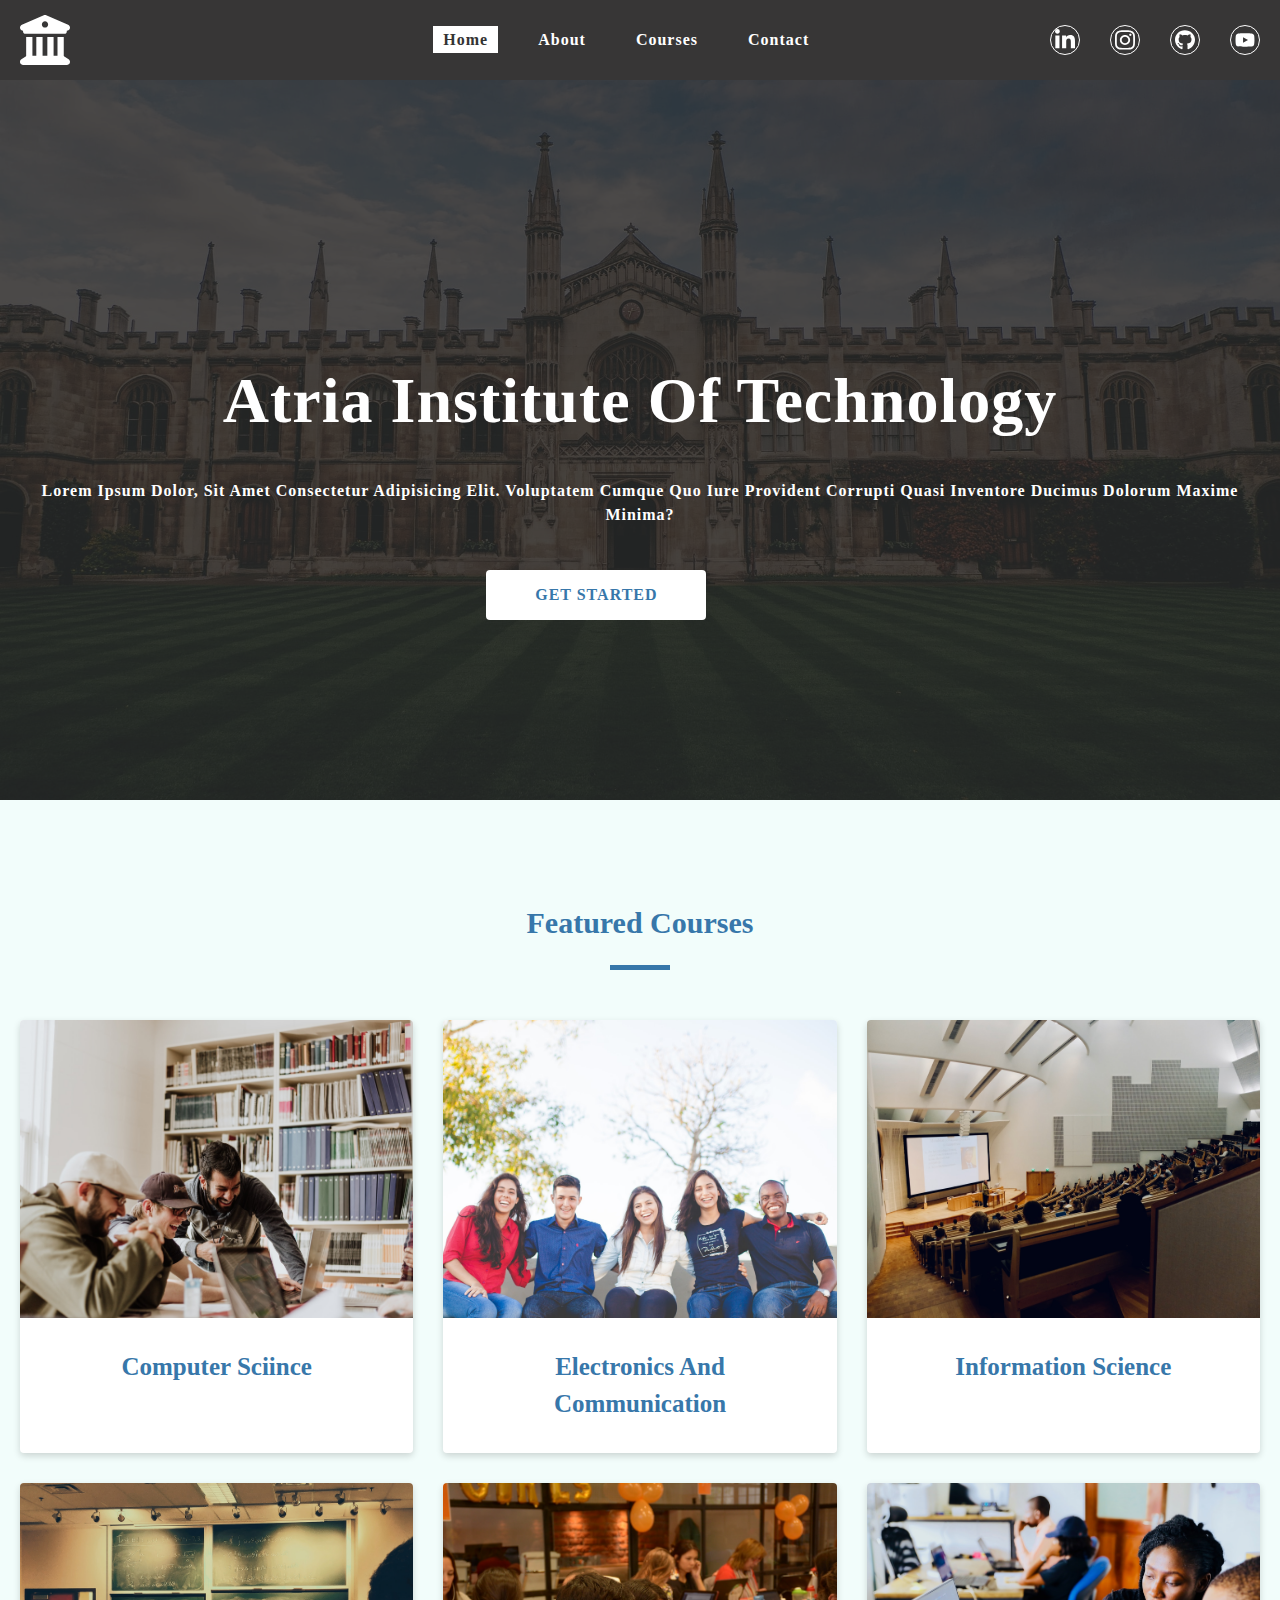
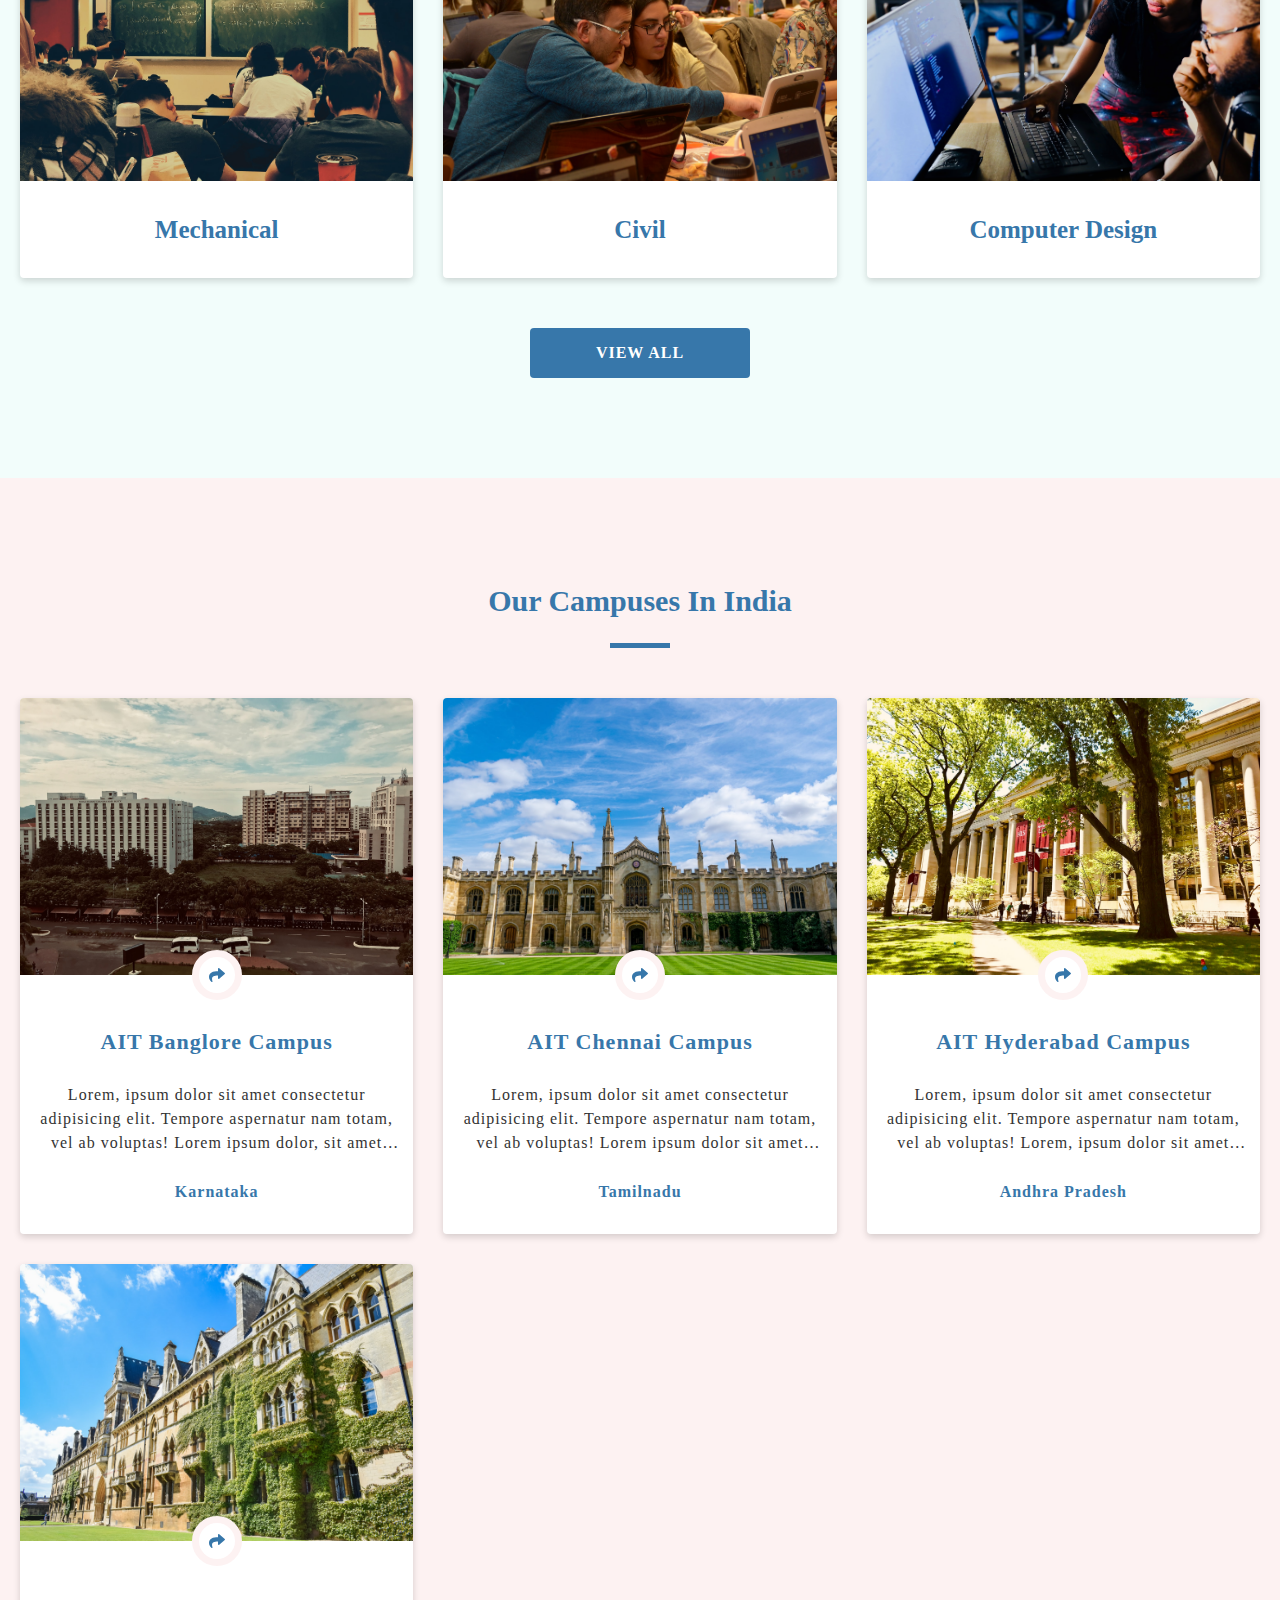
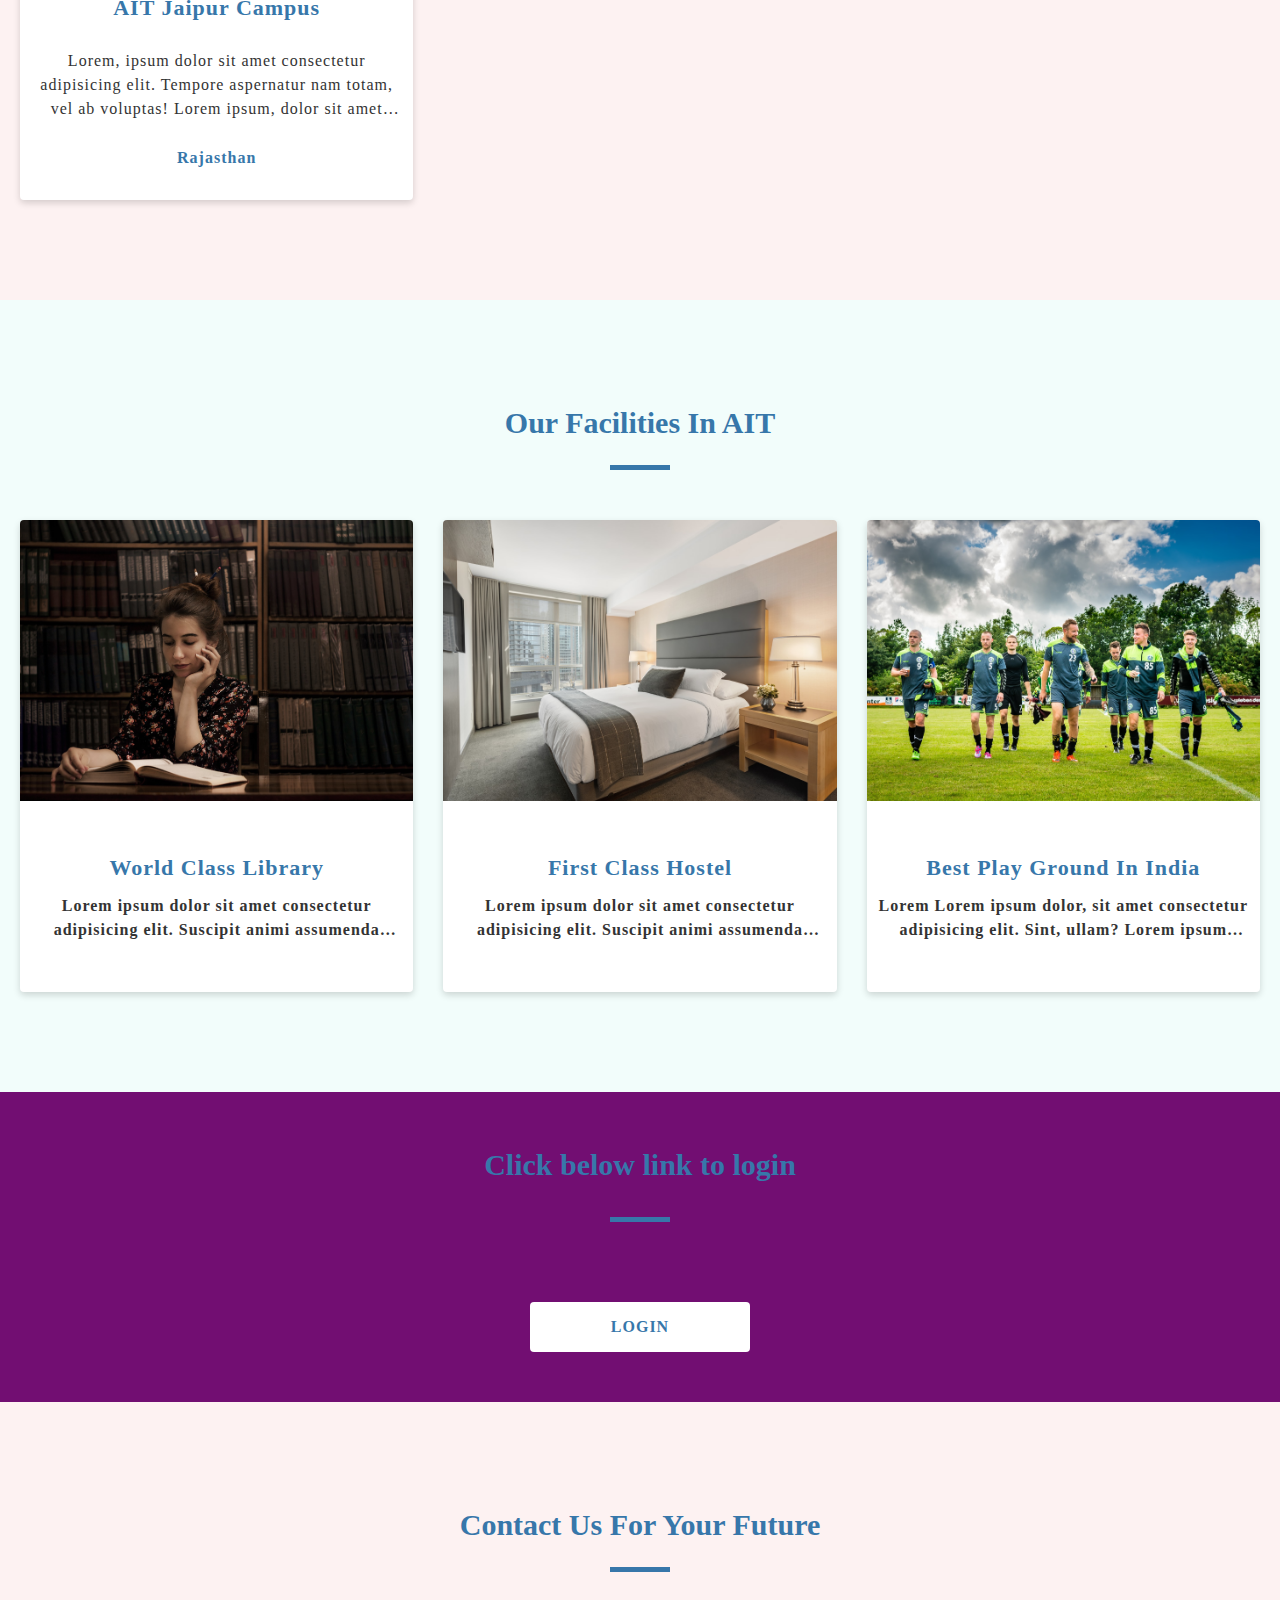
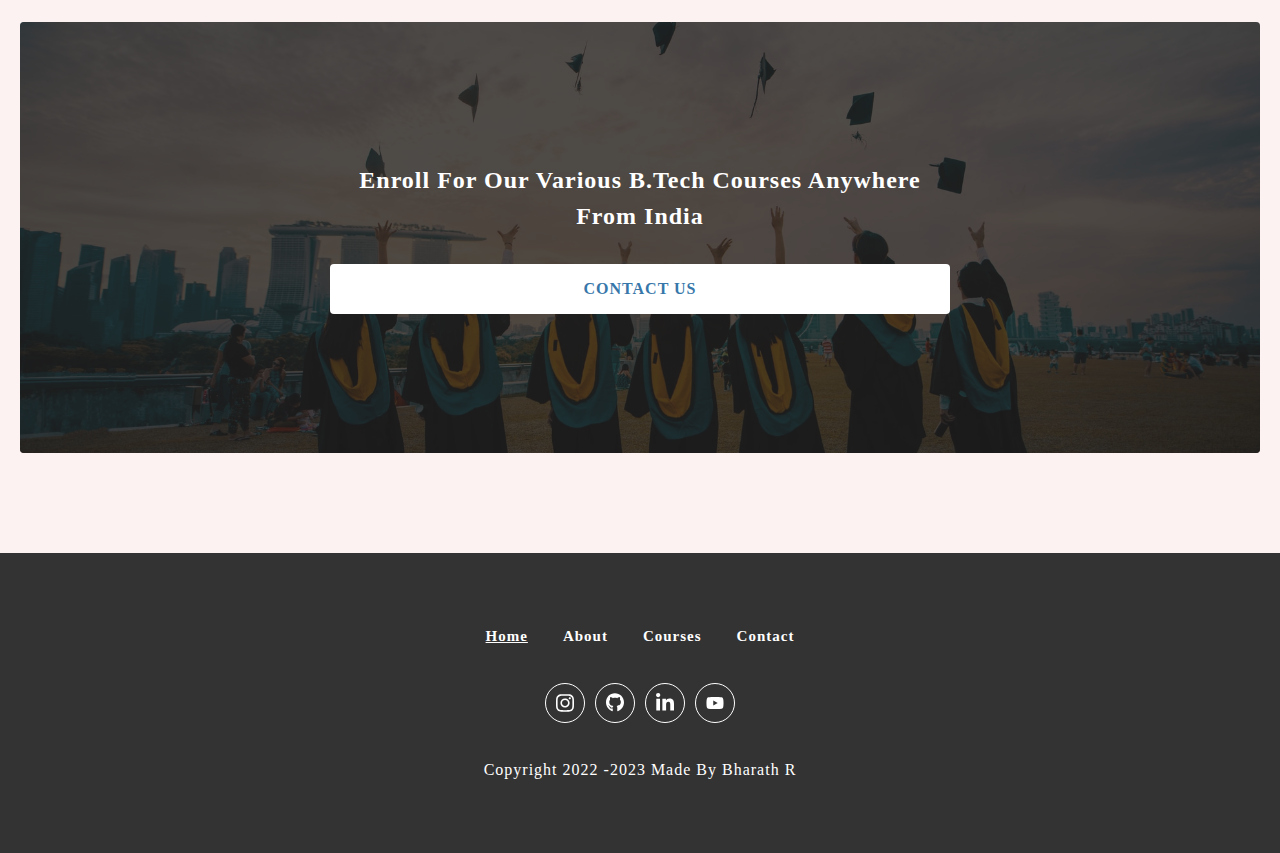
<file: index.html>
<!DOCTYPE html>
<html lang="en">
  <head>
    <meta charset="UTF-8" />
    <meta http-equiv="X-UA-Compatible" content="IE=edge" />
    <meta name="viewport" content="width=device-width, initial-scale=1.0" />
    <title>Bharath_R || AIT</title>
    <link rel="shortcut icon" href="./assets/atrialogo.jpeg" type="image/x-icon">
    <link rel="stylesheet" href="./css/style.css">
    <link rel="stylesheet" href="./css/common.css">
    <link rel="stylesheet" href="./css/navbar.css">
    <link rel="stylesheet" href="./css/sidebar.css">
    <link rel="stylesheet" href="./css/footer.css">
    <link rel="stylesheet" href="./css/home.css">
  </head>
  <body>
    <! ---nav section start--- !>
    <nav class="nav-container">
      <div class="nav-center wrapper">
        <div class="logo-section">
            <a href="./index.html">
              <img src="./icons/university.svg" alt="university logo" class="logo"/>
            </a>
        </div>

        <div class="Hamburger">
            <img src="./icons/bars.svg" alt="sidebar open button">
        </div>

        <div class="nav-links-main">
          <ul class="nav-links">
            <li><a href="./" class="nav-link active">Home</a></li>
            <li><a href="./about.html" class="nav-link">About</a></li>
            <li><a href="./courses.html" class="nav-link">Courses</a></li>
            <li><a href="./contact.html" class="nav-link">contact</a></li>
          </ul>
        </div>

        <div class="nav-social-links-main">
          <ul class="nav-social-links">
            <li class="nav-social-link">
              <a href="#">
                <img src="./icons/linkedin.svg" alt="Linkedin">
              </a>
            </li>
            <li class="nav-social-link">
              <a href="https://www.instagram.com/explore/locations/315937244/bangalore-india/atria-institute-of-technology/">
                <img src="./icons/instagram.svg" alt="Instagram">
              </a>
            </li>
            <li class="nav-social-link">
              <a href="#">
                <img src="./icons/github.svg" alt="Github">
              </a>
            </li>
            <li class="nav-social-link">
              <a href="https://www.youtube.com/@atriauniversity5420">
                <img src="./icons/youtube.svg" alt="Youtube">
              </a>
            </li>
          </ul>
        </div>
      </div>
    </nav>
    <! ---nav section ends--- !>
    
    <! ---side bar section start--- !>
    <aside class="sidebar-container">
      <div class="sidebar-center wrapper">
          <div class="side-header">
            <div class="logo-section">
              <a href="./">
                <img src="./icons/university.svg" alt="sidebar logo">
              </a>
            </div>
            <div class="close-button">
                <img src="./icons/close.svg" alt="">
            </div>
          </div>
          <div class="sidebar-content paddingTopMobile-fifty">
            <div class="sidebar-links-main">
              <ul class="sidebar-links">
                <li><a href="./" class="nav-link active">Home</a></li>
                <li><a href="./about.html" class="nav-link">About</a></li>
                <li><a href="./courses.html" class="nav-link">courses</a></li>
                <li><a href="./contact.html" class="nav-link">contact</a></li>
              </ul>
            </div>
          </div>
      </div>

    </aside>
    <! ---side bar section ends !>

    <! ---heroo section start--- !>
    <div class="home-page page-hero-container">
      <div class="page-hero">
        <div class="hero-img-component">
          <div class="img-container">
            <img src="./assets/university-banner.jpeg" alt="University banner image">
          </div>
        </div>
        <div class="hero-box">
          <div class="hero-content text-center paddingBottomMobile-thirty paddingTopMobile-thirty wrapper">
            <h1 class="heading">Atria Institute of Technology</h1>
            <p class="desc">
                Lorem ipsum dolor, sit amet consectetur adipisicing elit. Voluptatem cumque quo iure provident corrupti quasi inventore ducimus dolorum maxime minima?
            </p>
          </div>
        </div>
        <div class="button-container home-button">
          <a href="./courses.html" class="button-primary-light">Get started</a>
        </div>
      </div>
    </div>
    <! ---heroo section ends--- !>

    <!--featured courses start -->
    <div class="featured-courses-container light-blue-background">
      <div class="featured-courses-center wrapper">
        <div class="section-title paddingTopDesktop-hundred paddingTopMobile-fifty">
          <h3 class="title">featured courses</h3>
          <div class="underline"></div>
        </div>
        <section class="featured-courses paddingTopDesktop-fifty paddingBottomDesktop-fifty paddingBottomMobile-fifty paddingTopMobile-fifty three-column-layout">
          <!-- single course start -->
          <article class="single-course">
            <div class="img-container">
              <img src="./assets/course-1.jpeg" alt="course one">
            </div>
            <div class="course-title">
              <p>Computer sciince</p>
            </div>
          </article>
          <!-- single course end -->

          <!-- single course start -->
          <article class="single-course">
            <div class="img-container">
              <img src="./assets/course-2.jpeg" alt="course two">
            </div>
            <div class="course-title">
              <p>Electronics and communication</p>
            </div>
          </article>
          
          <!-- single course start -->
          <article class="single-course">
            <div class="img-container">
              <img src="./assets/course-3.jpeg" alt="course three">
            </div>
            <div class="course-title">
              <p>Information science</p>
            </div>
          </article>
          <!-- single course end -->

          <!-- single course start -->
          <article class="single-course">
            <div class="img-container">
              <img src="./assets/course-4.jpeg" alt="course four">
            </div>
            <div class="course-title">
              <p>Mechanical</p>
            </div>
          </article>
          <!-- single course end -->

          <!-- single course start -->
          <article class="single-course">
            <div class="img-container">
              <img src="./assets/course-5.jpeg" alt="course five">
            </div>
            <div class="course-title">
              <p>civil</p>
            </div>
          </article>
          <!-- single course end -->

          <!-- single course start -->
          <article class="single-course">
            <div class="img-container">
              <img src="./assets/course-6.jpeg" alt="course six">
            </div>
            <div class="course-title">
              <p>Computer design</p>
            </div>
          </article>
          <!-- single course end -->
        </section>
        <div class="paddingBottomMobile-fifty paddingBottomDesktop-hundred text-center">
          <a href="./courses.html" class="button-primary-dark white">view all</a>
        </div>
      </div>
    </div>
    <!--featured couses end -->

    <!-- our campuses in India start -->
    <div class="our-campuses-container light-pink-background">
      <div class="our-campuses-center wrapper">
        <div class="section-title paddingTopDesktop-hundred paddingTopMobile-fifty">
          <h3 class="title">Our campuses in India</h3>
          <div class="underline"></div>
        </div>
        <section class="our-campuses three-column-layout paddingTopDesktop-fifty paddingTopMobile-fifty paddingBottomDesktop-hundred paddingBottomMobile-fifty">
          <!-- single campus start -->
          <article class="each-campus">
            <div class="img-container">
              <img src="./assets/campus-1.jpeg" alt="campus one">
              <a href="#" class="share-icon-campus"><img src="./icons/share.svg" alt="share icon"></a>
            </div>
            <div class="campus-info text-center">
              <h2 class="campus-title">AIT Banglore campus</h2>
              <p class="desc">Lorem, ipsum dolor sit amet consectetur adipisicing elit. Tempore aspernatur nam totam, vel ab voluptas! Lorem ipsum dolor, sit amet consectetur adipisicing elit. Minima, corporis.</p>
              <h3 class="address">Karnataka</h3>
            </div>
          </article>
          <!-- single campus end -->

           <!-- single campus start -->
           <article class="each-campus">
            <div class="img-container">
              <img src="./assets/campus-2.jpeg" alt="campus one">
              <a href="#" class="share-icon-campus"><img src="./icons/share.svg" alt="share icon"></a>
            </div>
            <div class="campus-info text-center">
              <h2 class="campus-title">AIT chennai campus</h2>
              <p class="desc">Lorem, ipsum dolor sit amet consectetur adipisicing elit. Tempore aspernatur nam totam, vel ab voluptas! Lorem ipsum dolor sit amet consectetur adipisicing elit. Iusto, iure.</p>
              <h3 class="address">Tamilnadu</h3>
            </div>
          </article>
          <!-- single campus end -->

           <!-- single campus start -->
           <article class="each-campus">
            <div class="img-container">
              <img src="./assets/campus-3.jpeg" alt="campus one">
              <a href="#" class="share-icon-campus"><img src="./icons/share.svg" alt="share icon"></a>
            </div>
            <div class="campus-info text-center">
              <h2 class="campus-title">AIT Hyderabad campus</h2>
              <p class="desc">Lorem, ipsum dolor sit amet consectetur adipisicing elit. Tempore aspernatur nam totam, vel ab voluptas! Lorem, ipsum dolor sit amet consectetur adipisicing elit. Facilis, debitis!</p>
              <h3 class="address">Andhra Pradesh</h3>
            </div>
          </article>
          <!-- single campus end -->

           <!-- single campus start -->
           <article class="each-campus">
            <div class="img-container">
              <img src="./assets/campus-4.jpeg" alt="campus one">
              <a href="#" class="share-icon-campus"><img src="./icons/share.svg" alt="share icon"></a>
            </div>
            <div class="campus-info text-center">
              <h2 class="campus-title">AIT Jaipur campus</h2>
              <p class="desc">Lorem, ipsum dolor sit amet consectetur adipisicing elit. Tempore aspernatur nam totam, vel ab voluptas! Lorem ipsum, dolor sit amet consectetur adipisicing elit. Et, magni?</p>
              <h3 class="address">Rajasthan</h3>
            </div>
          </article>
          <!-- single campus end -->
        </section>
      </div>
    </div>
    <!-- our campuses in India end-->

    <!-- facilities section start -->
    <div class="facilities-container light-blue-background">
      <div class="facilities-center wrapper">
        <div class="section-title paddingTopMobile-fifty paddingTopDesktop-hundred">
          <h3 class="title">our facilities in AIT</h3>
          <div class="underline"></div>
        </div>
        <section class="our-facilities three-column-layout paddingTopDesktop-fifty paddingTopMobile-fifty paddingBottomMobile-fifty paddingBottomDesktop-hundred three-column-layout">
          <!-- single facility start -->
          <article class="each-facility">
            <div class="img-container">
              <img src="./assets/facility-1.jpeg" alt="facilites one">
            </div>
            <div class="facility-info text-center paddingTopMobile-thirty paddingBottomMobile-thirty paddingBottomDesktop-fifty paddingTopDesktop-fifty ">
              <h3 class="facility-title">World class library</h3>
              <p class="desc">
                Lorem ipsum dolor sit amet consectetur adipisicing elit. Suscipit animi assumenda ratione saepe est hic.
              </p>
            </div>
          </article>
          <!-- single facility end -->

          <!-- single facility start -->
          <article class="each-facility">
            <div class="img-container">
              <img src="./assets/facility-2.jpeg" alt="facilites one">
            </div>
            <div class="facility-info text-center paddingTopMobile-thirty paddingBottomMobile-thirty paddingBottomDesktop-fifty paddingTopDesktop-fifty">
              <h3 class="facility-title">first class hostel</h3>
              <p class="desc">
                Lorem ipsum dolor sit amet consectetur adipisicing elit. Suscipit animi assumenda ratione saepe est hic.
              </p>
            </div>
          </article>
          <!-- single facility end -->

          <!-- single facility start -->
          <article class="each-facility">
            <div class="img-container">
              <img src="./assets/facility-3.jpeg" alt="facilites one">
            </div>
            <div class="facility-info text-center paddingTopMobile-thirty paddingBottomMobile-thirty paddingBottomDesktop-fifty paddingTopDesktop-fifty">
              <h3 class="facility-title">Best play ground in India</h3>
              <p class="desc">
                Lorem Lorem ipsum dolor, sit amet consectetur adipisicing elit. Sint, ullam? Lorem ipsum dolor sit amet consectetur adipisicing elit. Delectus, nostrum.ipsum dolor sit amet consectetur adipisicing elit. Suscipit animi assumenda ratione saepe est hic.
              </p>
            </div>
          </article>
          <!-- single facility end -->
        </section>
      </div>
    </div>
    <!-- facilities section end -->

     <!-- login section start -->
     <div class="login-container light-black-background">
      <div class="login-center">
        <div class="login-heading text-center paddingTopDesktop-fifty paddingBottomDesktop-fifty paddingTopMobile-fifty paddingBottomMobile-thirty">
          <h3 class="login-title paddingBottomDesktop-thirty">Click below link to login</h3>
          <div class="underline"></div>
        </div>
        <div class="login-link paddingBottomDesktop-fifty paddingBottomMobile-fifty paddingTopDesktop-thirty paddingTopMobile-thirty">
          <a href="./login.html" class="button-primary-light">Login</a>
        </div>
      </div>
    </div>
    <!-- login section end -->

    <!--contact promotion start-->
    <div class="contact-promotion-container light-pink-background">
      <div class="contact-promotion-center wrapper">
        <div class="section-title paddingTopDesktop-hundred paddingTopMobile-fifty">
          <h3 class="title">contact us for your future</h3>
          <div class="underline"></div>
        </div>
        <section class="contact-promotion paddingTopDesktop-fifty paddingTopMobile-fifty paddingBottomMobile-fifty
        paddingBottomDesktop-hundred">
          <div class="contact-promo-img">
            <img src="./assets/contact-promotion.jpeg" alt="contact us promotion image">
            <div class="contact-info-container text-center text-container">
              <h2 class="contact-heading">Enroll For Our Various B.Tech Courses Anywhere From India</h2>
              <a href="./contact.html" class="button-primary-light">contact us</a>
            </div>
          </div>
        </section>
      </div>
    </div>
    <!--contact promotion end-->

    <!--footer section start-->
    <footer class="footer-container">
      <div class="footer-center wrapper">
        <div class="footer-links-main">
          <ul class="footer-links">
            <li><a href="./" class="footer-link active">Home</a></li>
            <li><a href="./about.html" class="footer-link">About</a></li>
            <li><a href="./courses.html" class="footer-link">Courses</a></li>
            <li><a href="./contact.html" class="footer-link">Contact</a></li>
          </ul>
        </div>
        <div class="social-links-main">
          <ul class="social-links">
            <li class="social-link"><a href="https://www.instagram.com/explore/locations/315937244/bangalore-india/atria-institute-of-technology/"><img src="./icons/instagram.svg" alt="Inatagram"></a></li>
            <li class="social-link"><a href="#"><img src="./icons/github.svg" alt="Github"></a></li>
            <li class="social-link"><a href="#"><img src="./icons/linkedin.svg" alt="Linkedin"></a></li>
            <li class="social-link"><a href="https://www.youtube.com/@atriauniversity5420"><img src="./icons/youtube.svg" alt="Youtube"></a></li>
          </ul>
        </div>
        <div class="footer-copy-right">
          <p>
            copyright 2022 -<span class="copyright-date">2023</span>
             made by Bharath R
          </p>
        </div>
      </div>
    </footer>
    <!--footer section ends-->

    <!-- script -->
    <script src="./js/app.js"></script>
  </body>
</html>
</file>
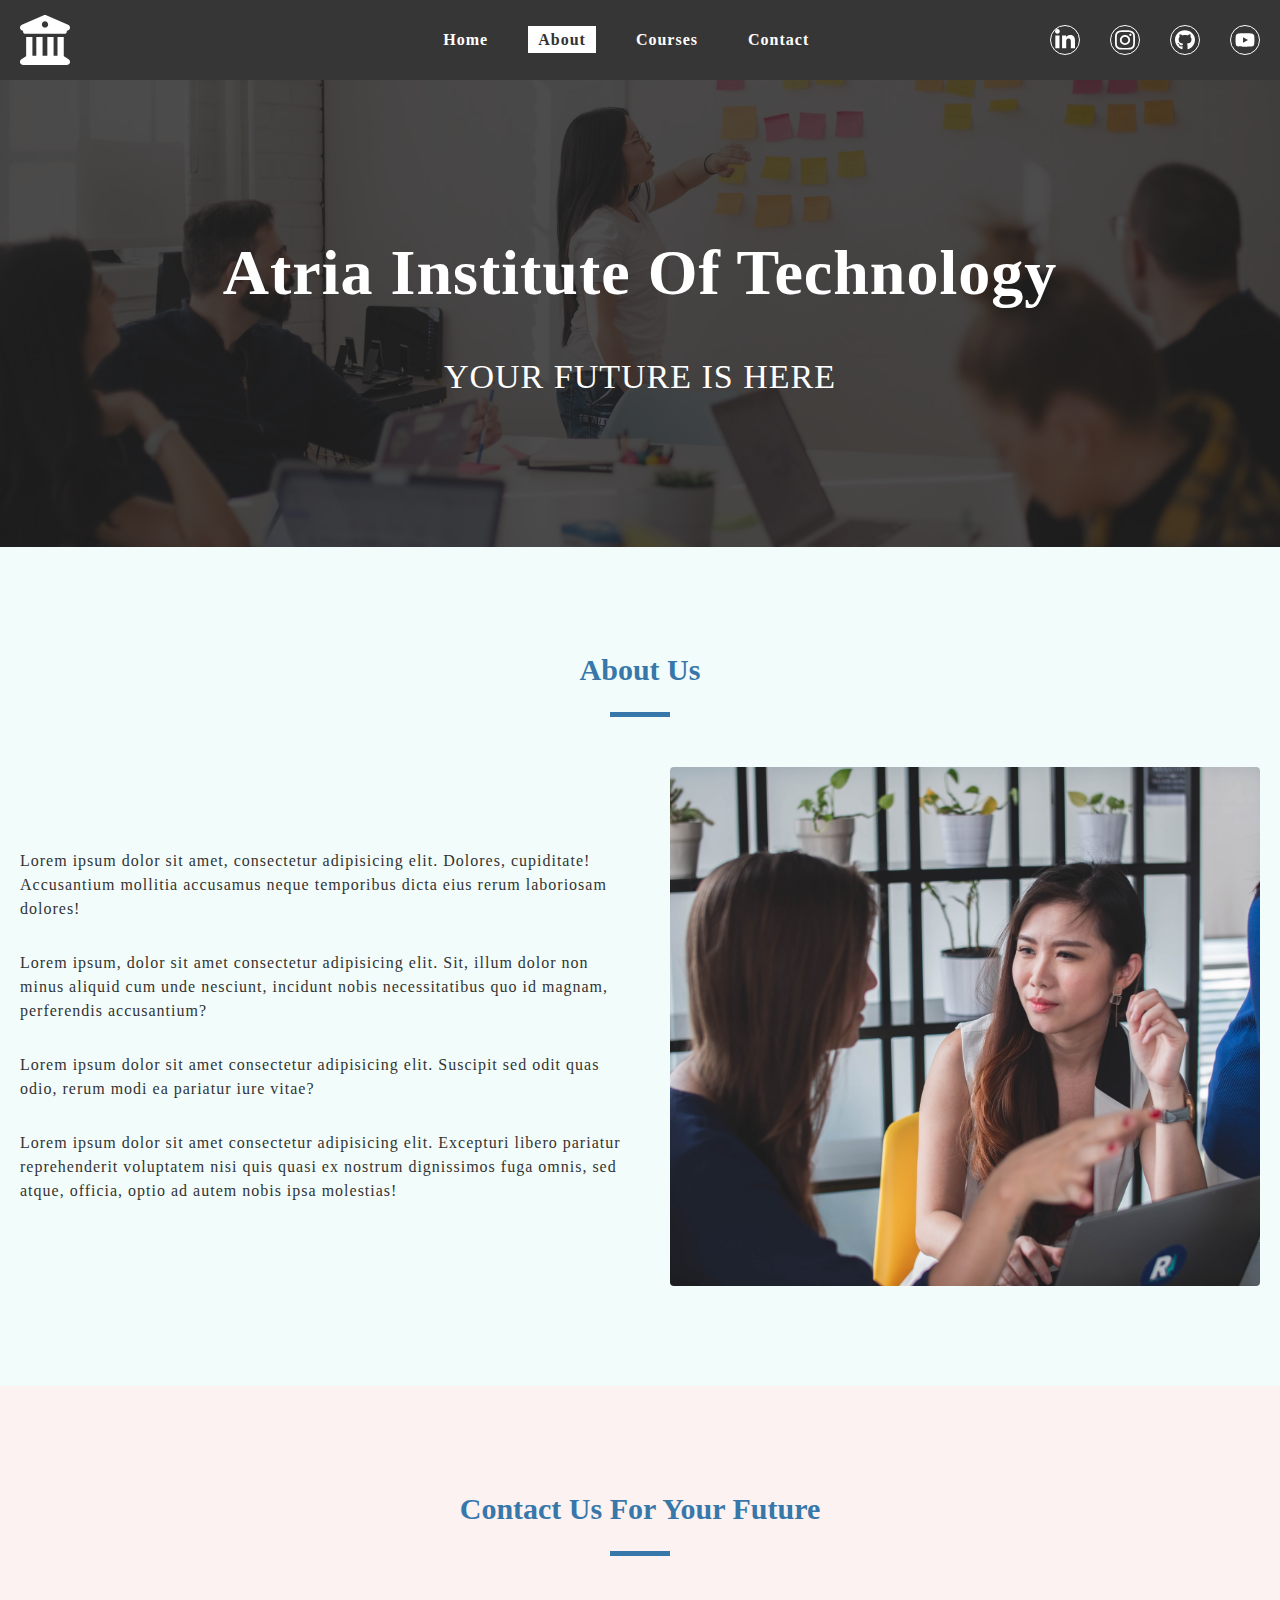
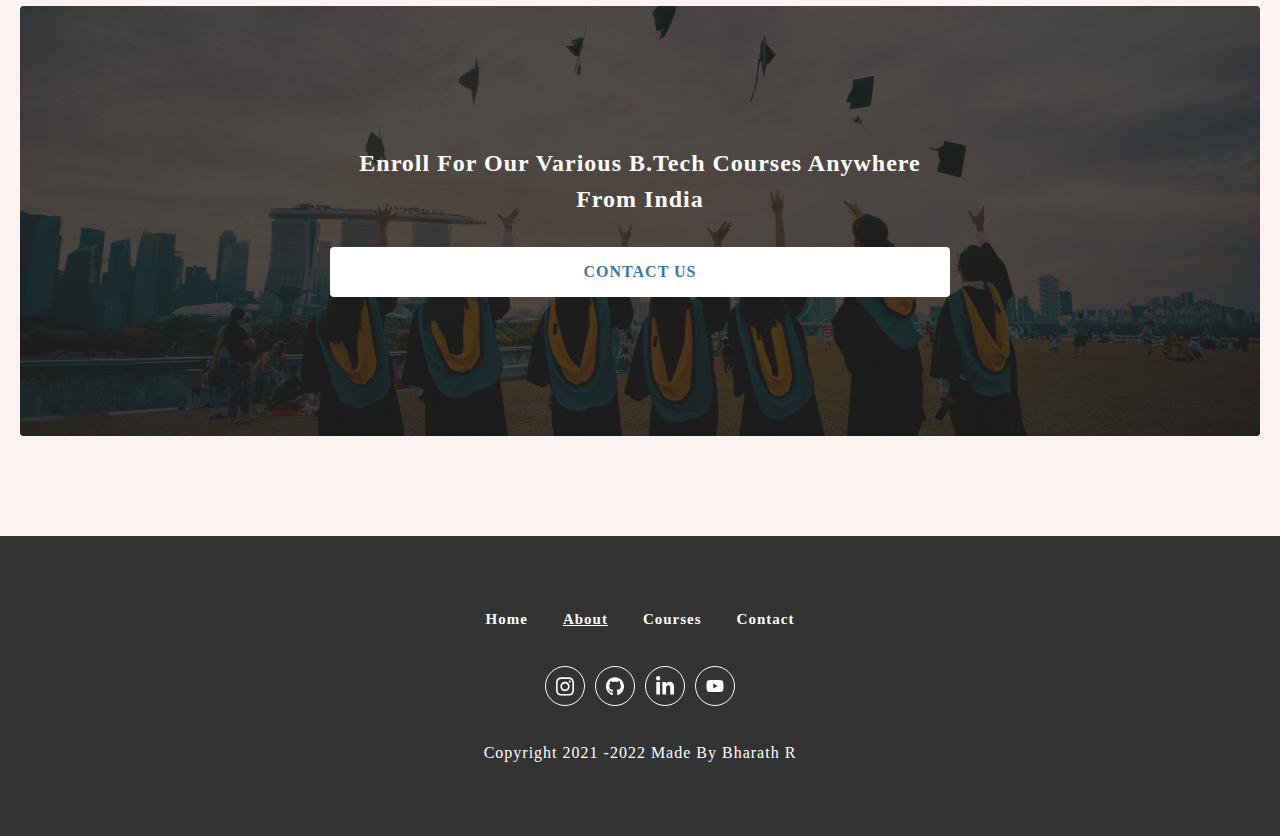
<file: about.html>
<!DOCTYPE html>
<html lang="en">
  <head>
    <meta charset="UTF-8" />
    <meta http-equiv="X-UA-Compatible" content="IE=edge" />
    <meta name="viewport" content="width=device-width, initial-scale=1.0" />
    <title>Bharath || About ATRIA INSTITUTE TECHNOLGY || About</title>
    <link rel="shortcut icon" href="./assets/atrialogo.jpeg" type="image/x-icon">
    <link rel="stylesheet" href="./css/style.css">
    <link rel="stylesheet" href="./css/common.css">
    <link rel="stylesheet" href="./css/navbar.css">
    <link rel="stylesheet" href="./css/sidebar.css">
    <link rel="stylesheet" href="./css/footer.css">
    <link rel="stylesheet" href="./css/single-featured.css">
  </head>
  <body>
    <! ---nav section start--- !>
    <nav class="nav-container">
      <div class="nav-center wrapper">
        <div class="logo-section">
            <a href="./index.html">
              <img src="./icons/university.svg" alt="university logo" class="logo"/>
            </a>
        </div>

        <div class="Hamburger">
            <img src="./icons/bars.svg" alt="sidebar open button">
        </div>

        <div class="nav-links-main">
          <ul class="nav-links">
            <li><a href="./index.html" class="nav-link">Home</a></li>
            <li><a href="./" class="nav-link active">About</a></li>
            <li><a href="./courses.html" class="nav-link">Courses</a></li>
            <li><a href="./contact.html" class="nav-link">contact</a></li>
          </ul>
        </div>

        <div class="nav-social-links-main">
          <ul class="nav-social-links">
            <li class="nav-social-link">
              <a href="#">
                <img src="./icons/linkedin.svg" alt="Linkedin">
              </a>
            </li>
            <li class="nav-social-link">
              <a href="https://www.atria.edu/home.php">
                <img src="./icons/instagram.svg" alt="Instagram">
              </a>
            </li>
            <li class="nav-social-link">
              <a href="#">
                <img src="./icons/github.svg" alt="Github">
              </a>
            </li>
            <li class="nav-social-link">
              <a href="https://www.youtube.com/@atriauniversity5420">
                <img src="./icons/youtube.svg" alt="Youtube">
              </a>
            </li>
          </ul>
        </div>
      </div>
    </nav>
    <! ---nav section ends--- !>
    
    <! ---side bar section start--- !>
    <aside class="sidebar-container showbar">
      <div class="sidebar-center wrapper">
          <div class="side-header">
            <div class="logo-section">
              <a href="./">
                <img src="./icons/university.svg" alt="sidebar logo">
              </a>
            </div>
            <div class="close-button">
                <img src="./icons/close.svg" alt="">
            </div>
          </div>
          <div class="sidebar-content paddingTopMobile-fifty">
            <div class="sidebar-links-main">
              <ul class="sidebar-links">
                <li><a href="./index.html" class="nav-link active">Home</a></li>
                <li><a href="./" class="nav-link">About</a></li>
                <li><a href="./courses.html" class="nav-link">courses</a></li>
                <li><a href="./contact.html" class="nav-link">contact</a></li>
              </ul>
            </div>
          </div>
      </div>

    </aside>
    <! ---side bar section ends !>

    <! ---heroo section start--- !>
    <div class="page-hero-container">
      <div class="page-hero">
        <div class="hero-img-component">
          <div class="img-container">
            <img src="./assets/about-banner.jpeg" alt="About section banner image">
          </div>
        </div>
        <div class="hero-box">
          <div class="hero-content text-center paddingBottomMobile-thirty paddingTopMobile-thirty wrapper">
            <h1 class="heading">Atria Institute of Technology</h1>
            <p class="small-heading">
                Your Future is here
            </p>
          </div>
        </div>
      </div>
    </div>
    <! ---heroo section ends--- !>

    <!-- About page container star-->
    <div class="single-featured-container reverse-content light-blue-background">
      <div class="single-featured-center wrapper">
        <div class="section-title paddingTopDesktop-hundred paddingTopMobile-fifty">
          <h3 class="title">About us</h3>
          <div class="underline"></div>
        </div>
        <div class="single-featured paddingTopDesktop-fifty paddingBottomDesktop-hundred paddingTopMobile-fifty paddingBottomMobile-fifty">
          <div class="img-component single-featured-image paddingBottomMobile-fifty">
            <img src="./assets/about-section.jpeg" alt="About section image">
          </div>
          <div class="sinlge-featured-text-component">
            <div class="featured-center">
              <div class="about-info">
                <p>Lorem ipsum dolor sit amet, consectetur adipisicing elit. Dolores, cupiditate! Accusantium mollitia accusamus neque temporibus dicta eius rerum laboriosam dolores!</p>
                <p>Lorem ipsum, dolor sit amet consectetur adipisicing elit. Sit, illum dolor non minus aliquid cum unde nesciunt, incidunt nobis necessitatibus quo id magnam, perferendis accusantium?</p>
                <p>Lorem ipsum dolor sit amet consectetur adipisicing elit. Suscipit sed odit quas odio, rerum modi ea pariatur iure vitae?</p>
                <p>Lorem ipsum dolor sit amet consectetur adipisicing elit. Excepturi libero pariatur reprehenderit voluptatem nisi quis quasi ex nostrum dignissimos fuga omnis, sed atque, officia, optio ad autem nobis ipsa molestias!</p>
              </div>
            </div>
          </div>
        </div>
      </div>
    </div>
    <!-- About page containe end -->

    <! ---contact promotion start--- !>
    <div class="contact-promotion-container light-pink-background">
      <div class="contact-promotion-center wrapper">
        <div class="section-title paddingTopDesktop-hundred paddingTopMobile-fifty">
          <h3 class="title">contact us for your future</h3>
          <div class="underline"></div>
        </div>
        <section class="contact-promotion paddingTopDesktop-fifty paddingTopMobile-fifty paddingBottomMobile-fifty
        paddingBottomDesktop-hundred">
          <div class="contact-promo-img">
            <img src="./assets/contact-promotion.jpeg" alt="contact us promotion image">
            <div class="contact-info-container text-center text-container">
              <h2 class="contact-heading">Enroll For Our Various B.Tech Courses Anywhere From India</h2>
              <a href="./contact.html" class="button-primary-light">contact us</a>
            </div>
          </div>
        </section>
      </div>
    </div>
    <! ---contact promotion end--- !>

    <! ---footer section start--- !>
    <footer class="footer-container">
      <div class="footer-center wrapper">
        <div class="footer-links-main">
          <ul class="footer-links">
            <li><a href="./index.html" class="footer-link">Home</a></li>
            <li><a href="./" class="footer-link active">About</a></li>
            <li><a href="./courses.html" class="footer-link">Courses</a></li>
            <li><a href="./contact.html" class="footer-link">Contact</a></li>
          </ul>
        </div>
        <div class="social-links-main">
          <ul class="social-links">
            <li class="social-link"><a href="https://www.atria.edu/home.php"><img src="./icons/instagram.svg" alt="Inatagram"></a></li>
            <li class="social-link"><a href="#"><img src="./icons/github.svg" alt="Github"></a></li>
            <li class="social-link"><a href="#"><img src="./icons/linkedin.svg" alt="Linkedin"></a></li>
            <li class="social-link"><a href="https://www.youtube.com/@atriauniversity5420"><img src="./icons/youtube.svg" alt="Youtube"></a></li>
          </ul>
        </div>
        <div class="footer-copy-right">
          <p>
            copyright 2021 -<span class="copyright-date">2022</span>
             made by Bharath R
          </p>
        </div>
      </div>
    </footer>
    <! ---footer section ends---  !>

    <!-- script -->
    <script src="./js/app.js"></script>
  </body>
</html>
</file>
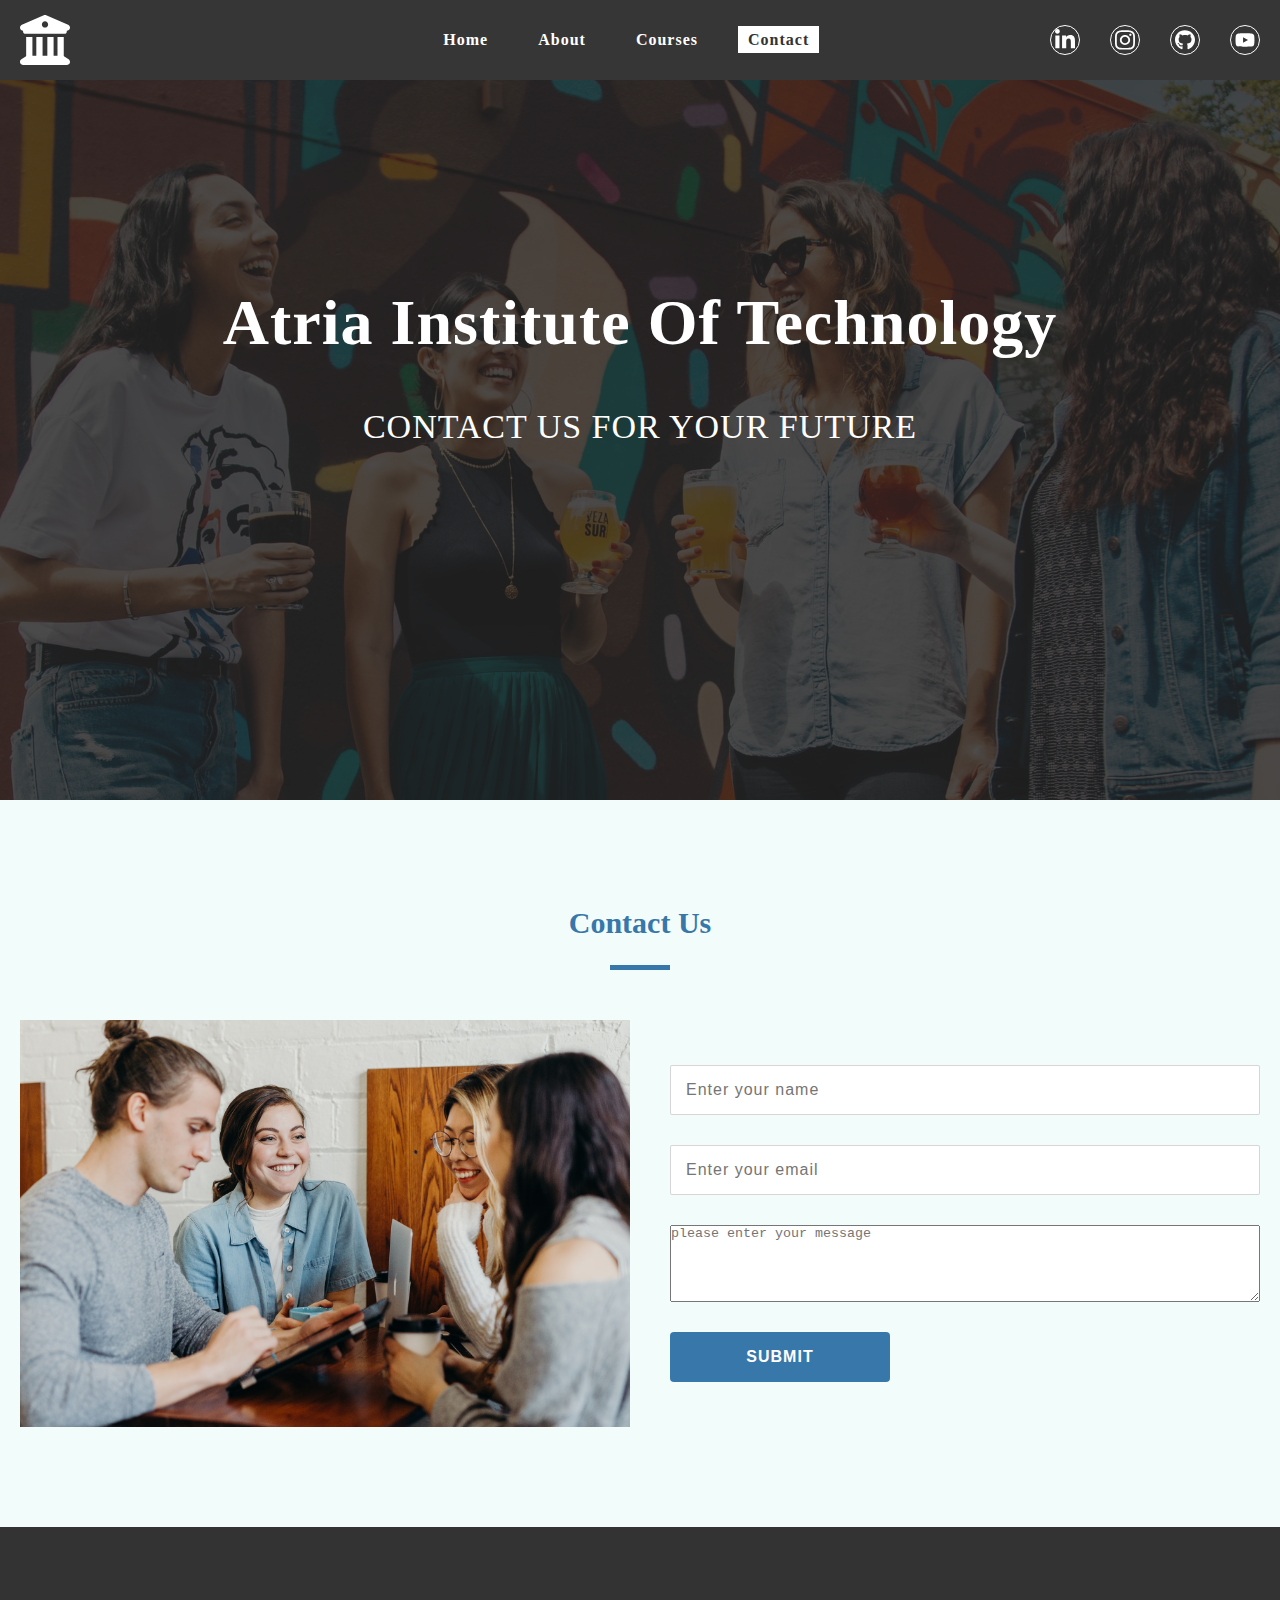
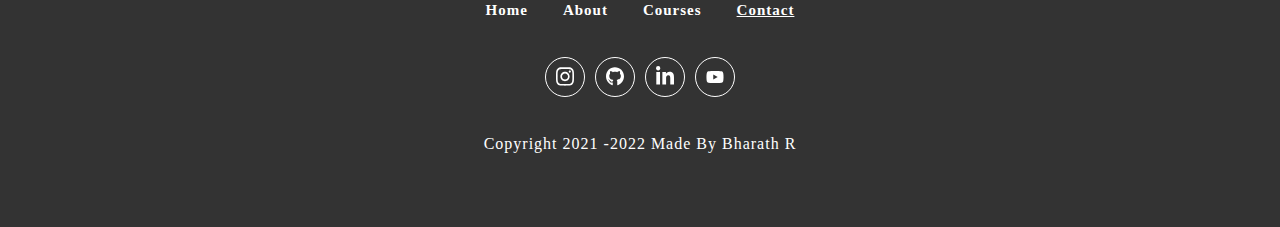
<file: contact.html>
<!DOCTYPE html>
<html lang="en">
  <head>
    <meta charset="UTF-8" />
    <meta http-equiv="X-UA-Compatible" content="IE=edge" />
    <meta name="viewport" content="width=device-width, initial-scale=1.0" />
    <title>Bharath R || Contact ATRIA INSTITUTE TECHNOLGY</title>
    <link rel="shortcut icon" href="./assets/atrialogo.jpeg" type="image/x-icon">
    <link rel="stylesheet" href="./css/style.css">
    <link rel="stylesheet" href="./css/common.css">
    <link rel="stylesheet" href="./css/navbar.css">
    <link rel="stylesheet" href="./css/sidebar.css">
    <link rel="stylesheet" href="./css/footer.css">
    <link rel="stylesheet" href="./css/home.css">
    <link rel="stylesheet" href="./css/single-featured.css">
  </head>
  <body>
    <! ---nav section start--- !>
    <nav class="nav-container">
      <div class="nav-center wrapper">
        <div class="logo-section">
            <a href="./index.html">
              <img src="./icons/university.svg" alt="university logo" class="logo"/>
            </a>
        </div>

        <div class="Hamburger">
            <img src="./icons/bars.svg" alt="sidebar open button">
        </div>

        <div class="nav-links-main">
          <ul class="nav-links">
            <li><a href="./index.html" class="nav-link">Home</a></li>
            <li><a href="./about.html" class="nav-link">About</a></li>
            <li><a href="./" class="nav-link">Courses</a></li>
            <li><a href="./contact.html" class="nav-link active">contact</a></li>
          </ul>
        </div>

        <div class="nav-social-links-main">
          <ul class="nav-social-links">
            <li class="nav-social-link">
              <a href="#">
                <img src="./icons/linkedin.svg" alt="Linkedin">
              </a>
            </li>
            <li class="nav-social-link">
              <a href="https://www.atria.edu/home.php">
                <img src="./icons/instagram.svg" alt="Instagram">
              </a>
            </li>
            <li class="nav-social-link">
              <a href="#">
                <img src="./icons/github.svg" alt="Github">
              </a>
            </li>
            <li class="nav-social-link">
              <a href="https://www.youtube.com/@atriauniversity5420">
                <img src="./icons/youtube.svg" alt="Youtube">
              </a>
            </li>
          </ul>
        </div>
      </div>
    </nav>
    <! ---nav section ends--- !>
    
    <! ---side bar section start--- !>
    <aside class="sidebar-container showbar">
      <div class="sidebar-center wrapper">
          <div class="side-header">
            <div class="logo-section">
              <a href="./">
                <img src="./icons/university.svg" alt="sidebar logo">
              </a>
            </div>
            <div class="close-button">
                <img src="./icons/close.svg" alt="">
            </div>
          </div>
          <div class="sidebar-content paddingTopMobile-fifty">
            <div class="sidebar-links-main">
              <ul class="sidebar-links">
                <li><a href="./index.html" class="nav-link">Home</a></li>
                <li><a href="./about.html" class="nav-link">About</a></li>
                <li><a href="./courses.html" class="nav-link">courses</a></li>
                <li><a href="./" class="nav-link active">contact</a></li>
              </ul>
            </div>
          </div>
      </div>

    </aside>
    <! ---side bar section ends !>

    <! ---heroo section start--- !>
    <div class="home-page page-hero-container">
      <div class="page-hero">
        <div class="hero-img-component">
          <div class="img-container">
            <img src="./assets/contact-banner.jpeg" alt="Contact banner image">
          </div>
        </div>
        <div class="hero-box">
          <div class="hero-content text-center paddingBottomMobile-thirty paddingTopMobile-thirty wrappe paddingBottomDesktop-thousand paddingTopDesktop-hundred">
            <h1 class="heading">Atria Institute of Technology</h1>
            <p class="small-heading">
                Contact us for your future
            </p>
          </div>
      </div>
    </div>
    <! ---heroo section ends--- !>

    <!-- single featured component start -->
    <div class="single-featured-container light-blue-background">
      <div class="single-featured-center wrapper">
        <div class="section-title paddingTopMobile-fifty paddingTopDesktop-hundred">
          <h3 class="title">contact us</h3>
          <div class="underline"></div>
        </div>
        <div class="single-featured paddingTopDesktop-fifty paddingBottomDesktop-hundred paddingTopMobile-fifty paddingBottomMobile-fifty">
          <div class="img-component single-featured-img paddingBottomMobile-fifty">
            <img src="./assets/contact-section.jpeg" alt="contact section image">
          </div>
          <div class="single-featured-text-component">
            <div class="featured-center">
              <div class="about-info">
                <form class="contact-us-form">
                  <input type="text" class="primary-input full-width-desktop full-width-mobile" name="name" id="name" placeholder="Enter your name">
                  <input type="email" class="primary-input full-width-desktop full-width-mobile" name="name" id="name" placeholder="Enter your email">
                  <textarea name="message" id="message" cols="30" rows="5" class="primary-text-area full-width-desktop full-width-mobile" placeholder="please enter your message"></textarea>
                  <button class="button-primary-dark full-width-mobile white">Submit</button>
                </form>
              </div>
            </div>
          </div>
        </div>
      </div>
    </div>
    <!-- single featured component end -->

    <! ---footer section start--- !>
    <footer class="footer-container">
      <div class="footer-center wrapper">
        <div class="footer-links-main">
          <ul class="footer-links">
            <li><a href="./index.html" class="footer-link">Home</a></li>
            <li><a href="./about.html" class="footer-link">About</a></li>
            <li><a href="./courses.html" class="footer-link">Courses</a></li>
            <li><a href="./" class="footer-link active">Contact</a></li>
          </ul>
        </div>
        <div class="social-links-main">
          <ul class="social-links">
            <li class="social-link"><a href="https://www.atria.edu/home.php"><img src="./icons/instagram.svg" alt="Inatagram"></a></li>
            <li class="social-link"><a href="#"><img src="./icons/github.svg" alt="Github"></a></li>
            <li class="social-link"><a href="#"><img src="./icons/linkedin.svg" alt="Linkedin"></a></li>
            <li class="social-link"><a href="https://www.youtube.com/@atriauniversity5420"><img src="./icons/youtube.svg" alt="Youtube"></a></li>
          </ul>
        </div>
        <div class="footer-copy-right">
          <p>
            copyright 2021 -<span class="copyright-date">2022</span>
             made by Bharath R
          </p>
        </div>
      </div>
    </footer>
    <! ---footer section ends---  !>

    <!-- script -->
    <script src="./js/app.js"></script>
  </body>
</html>
</file>
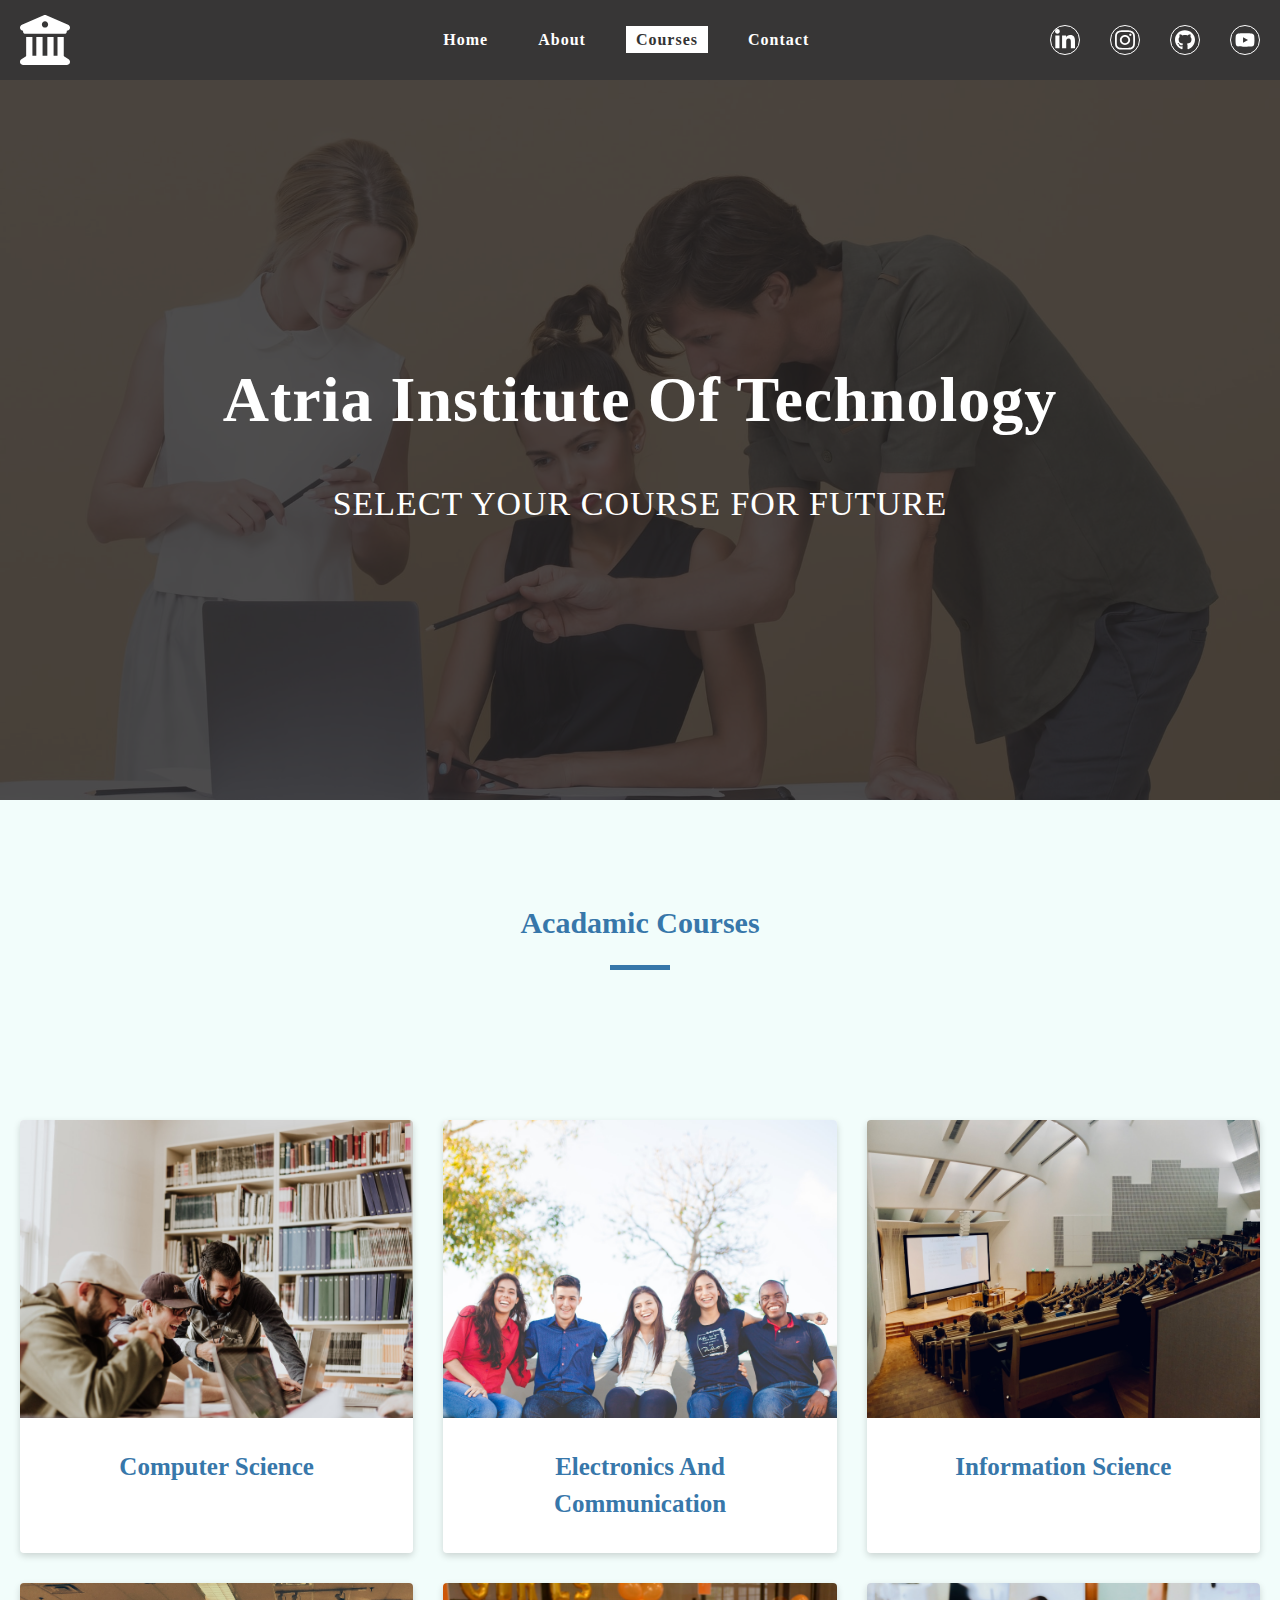
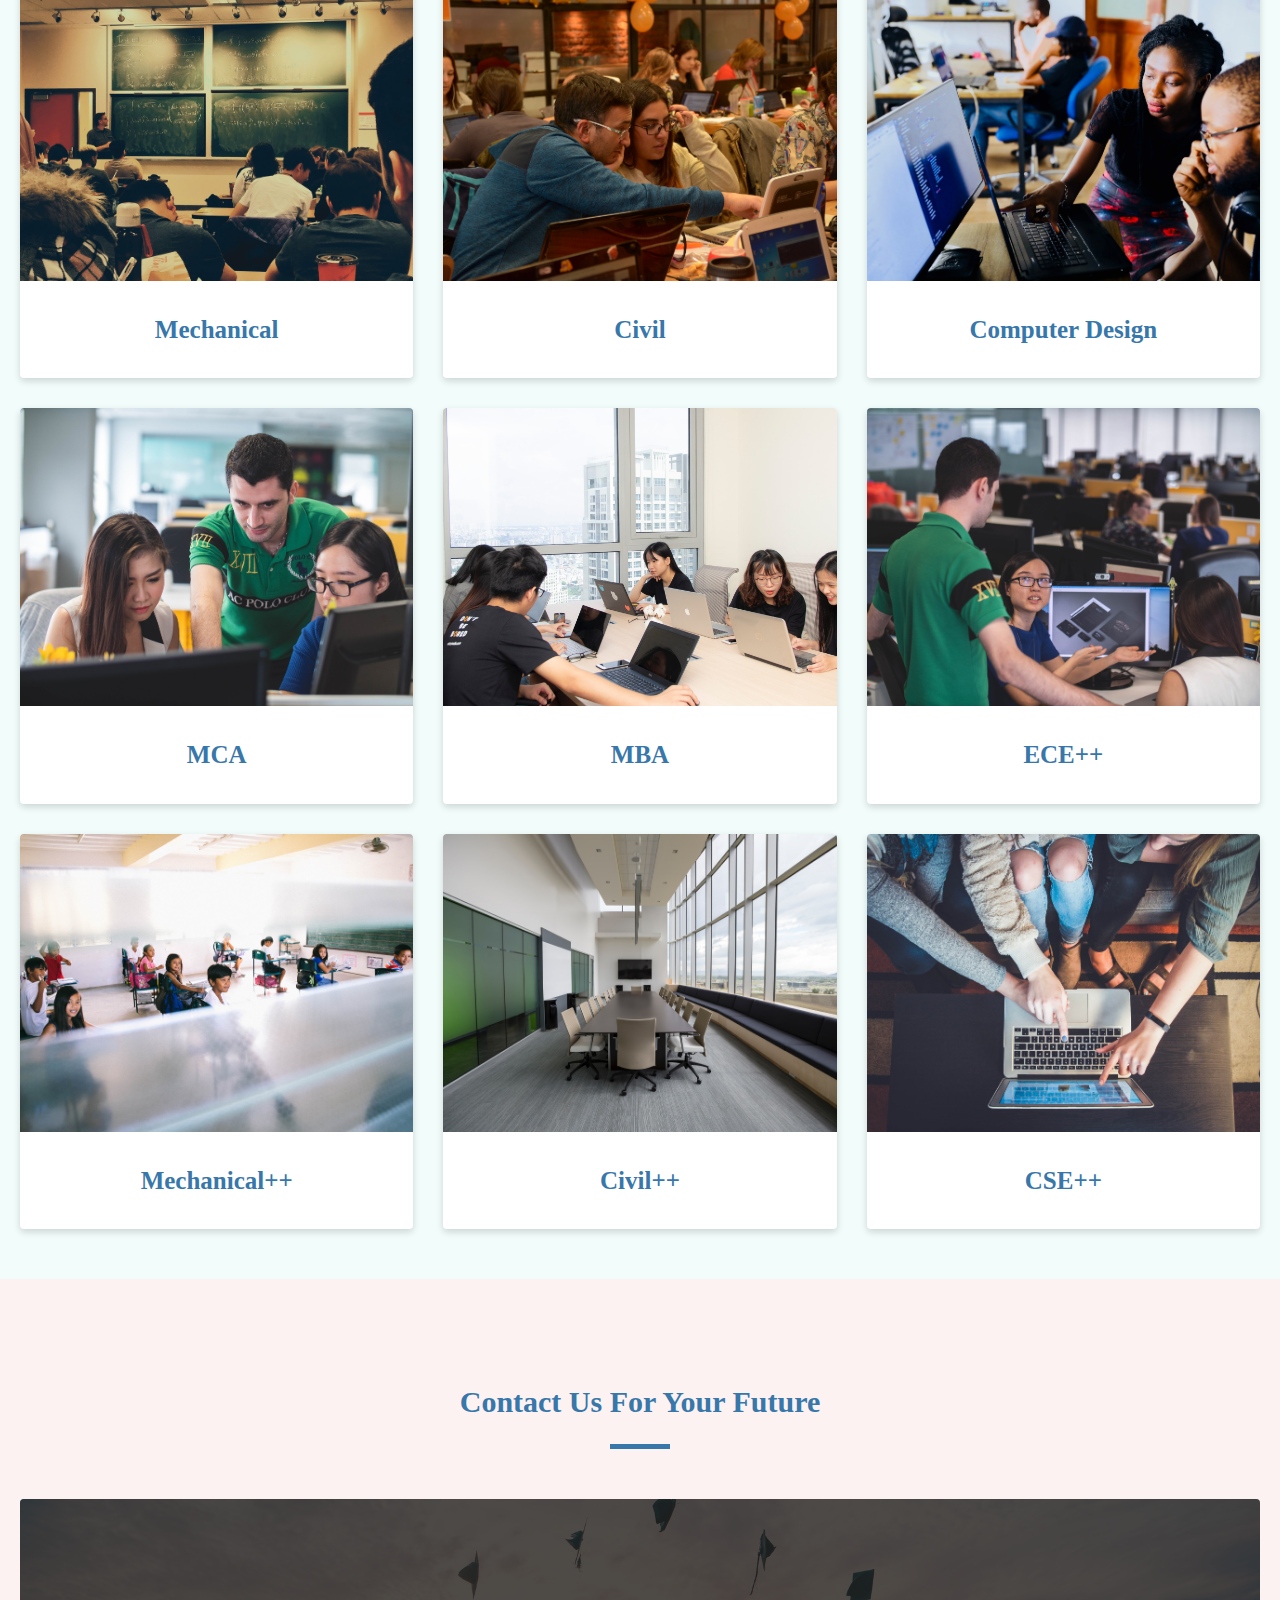
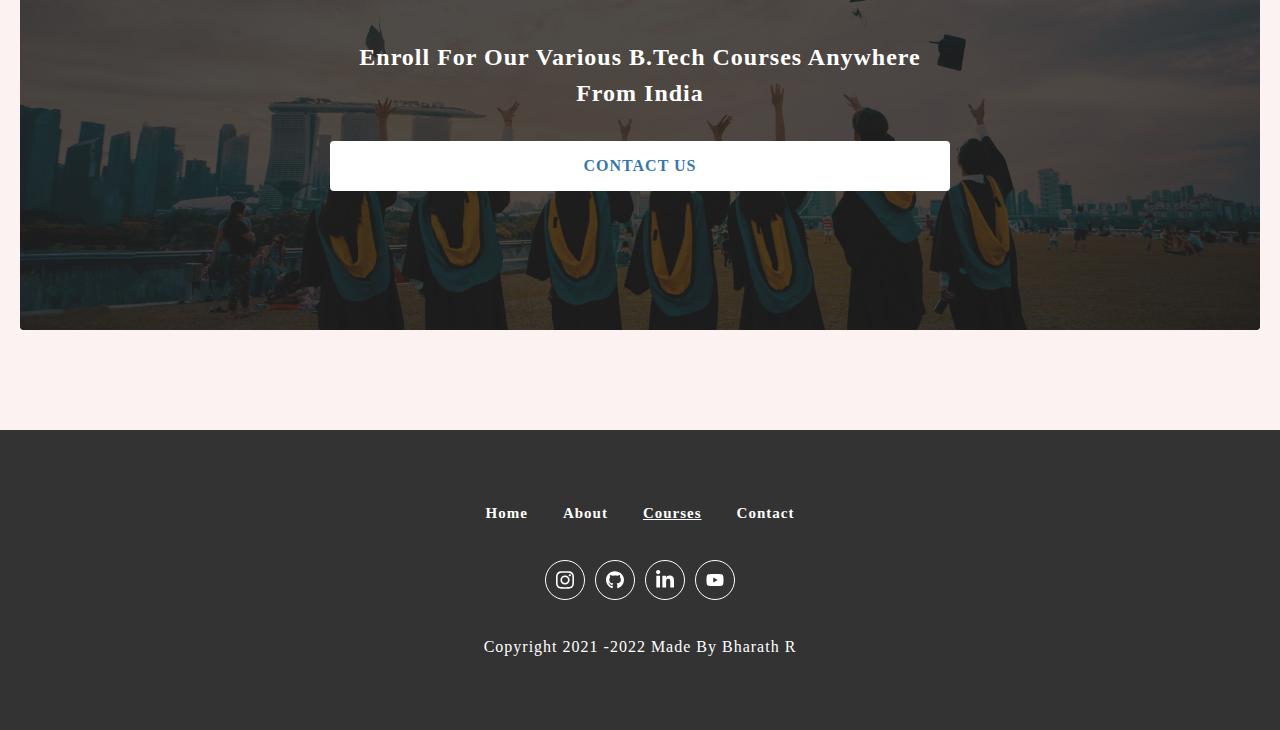
<file: courses.html>
<!DOCTYPE html>
<html lang="en">
  <head>
    <meta charset="UTF-8" />
    <meta http-equiv="X-UA-Compatible" content="IE=edge" />
    <meta name="viewport" content="width=device-width, initial-scale=1.0" />
    <title>Bharath R || Courses ATRIA INSTITUTE TECHNOLGY</title>
    <link rel="shortcut icon" href="./assets/atrialogo.jpeg" type="image/x-icon">
    <link rel="stylesheet" href="./css/style.css">
    <link rel="stylesheet" href="./css/common.css">
    <link rel="stylesheet" href="./css/navbar.css">
    <link rel="stylesheet" href="./css/sidebar.css">
    <link rel="stylesheet" href="./css/footer.css">
  </head>
  <body>
    <! ---nav section start--- !>
    <nav class="nav-container">
      <div class="nav-center wrapper">
        <div class="logo-section">
            <a href="./index.html">
              <img src="./icons/university.svg" alt="university logo" class="logo"/>
            </a>
        </div>

        <div class="Hamburger">
            <img src="./icons/bars.svg" alt="sidebar open button">
        </div>

        <div class="nav-links-main">
          <ul class="nav-links">
            <li><a href="./index.html" class="nav-link">Home</a></li>
            <li><a href="./about.html" class="nav-link">About</a></li>
            <li><a href="./" class="nav-link active">Courses</a></li>
            <li><a href="./contact.html" class="nav-link">contact</a></li>
          </ul>
        </div>

        <div class="nav-social-links-main">
          <ul class="nav-social-links">
            <li class="nav-social-link">
              <a href="#">
                <img src="./icons/linkedin.svg" alt="Linkedin">
              </a>
            </li>
            <li class="nav-social-link">
              <a href="#">
                <img src="./icons/instagram.svg" alt="Instagram">
              </a>
            </li>
            <li class="nav-social-link">
              <a href="#">
                <img src="./icons/github.svg" alt="Github">
              </a>
            </li>
            <li class="nav-social-link">
              <a href="https://www.youtube.com/@atriauniversity5420">
                <img src="./icons/youtube.svg" alt="Youtube">
              </a>
            </li>
          </ul>
        </div>
      </div>
    </nav>
    <! ---nav section ends--- !>
    
    <!--side bar section start-->
    <aside class="sidebar-container showbar">
      <div class="sidebar-center wrapper">
          <div class="side-header">
            <div class="logo-section">
              <a href="./">
                <img src="./icons/university.svg" alt="sidebar logo">
              </a>
            </div>
            <div class="close-button">
                <img src="./icons/close.svg" alt="">
            </div>
          </div>
          <div class="sidebar-content paddingTopMobile-fifty">
            <div class="sidebar-links-main">
              <ul class="sidebar-links">
                <li><a href="./index.html" class="nav-link">Home</a></li>
                <li><a href="./about.html" class="nav-link">About</a></li>
                <li><a href="./" class="nav-link active">courses</a></li>
                <li><a href="./contact.html" class="nav-link">contact</a></li>
              </ul>
            </div>
          </div>
      </div>

    </aside>
    <!--side bar section ends !>

    <!--heroo section start-->
    <div class="home-page page-hero-container">
      <div class="page-hero">
        <div class="hero-img-component">
          <div class="img-container">
            <img src="./assets/courses-banner.jpeg" alt="Course banner image">
          </div>
        </div>
        <div class="hero-box">
          <div class="hero-content text-center paddingBottomMobile-thirty paddingTopMobile-thirty wrapper">
            <h1 class="heading">Atria Institute of Technology</h1>
            <p class="small-heading">
                select your course for future
            </p>
          </div>
        </div>
      </div>
    </div>
    <!--heroo section ends-->

     <!--featured courses start -->
     <div class="featured-courses-container light-blue-background">
      <div class="featured-courses-center wrapper">
        <div class="section-title paddingTopDesktop-hundred paddingBottomDesktop-hundred paddingBottomMobile-hundred">
          <h3 class="title">acadamic courses</h3>
          <div class="underline"></div>
        </div>
        <section class="featured-courses paddingTopDesktop-fifty paddingBottomDesktop-fifty paddingBottomMobile-fifty paddingTopMobile-fifty three-column-layout">
          <!-- single course start -->
          <article class="single-course">
            <div class="img-container">
              <img src="./assets/course-1.jpeg" alt="course one">
            </div>
            <div class="course-title">
              <p>Computer science</p>
            </div>
          </article>
          <!-- single course end -->

          <!-- single course start -->
          <article class="single-course">
            <div class="img-container">
              <img src="./assets/course-2.jpeg" alt="course two">
            </div>
            <div class="course-title">
              <p>Electronics and communication</p>
            </div>
          </article>
          
          <!-- single course start -->
          <article class="single-course">
            <div class="img-container">
              <img src="./assets/course-3.jpeg" alt="course three">
            </div>
            <div class="course-title">
              <p>Information science</p>
            </div>
          </article>
          <!-- single course end -->

          <!-- single course start -->
          <article class="single-course">
            <div class="img-container">
              <img src="./assets/course-4.jpeg" alt="course four">
            </div>
            <div class="course-title">
              <p>Mechanical</p>
            </div>
          </article>
          <!-- single course end -->

          <!-- single course start -->
          <article class="single-course">
            <div class="img-container">
              <img src="./assets/course-5.jpeg" alt="course five">
            </div>
            <div class="course-title">
              <p>civil</p>
            </div>
          </article>
          <!-- single course end -->

          <!-- single course start -->
          <article class="single-course">
            <div class="img-container">
              <img src="./assets/course-6.jpeg" alt="course six">
            </div>
            <div class="course-title">
              <p>Computer design</p>
            </div>
          </article>
          <!-- single course end -->

          <!-- single course start -->
          <article class="single-course">
            <div class="img-container">
              <img src="./assets/course-7.jpeg" alt="course seven">
            </div>
            <div class="course-title">
              <p>MCA</p>
            </div>
          </article>
          <!-- single course end -->

          <!-- single course start -->
          <article class="single-course">
            <div class="img-container">
              <img src="./assets/course-8.jpeg" alt="course eight">
            </div>
            <div class="course-title">
              <p>MBA</p>
            </div>
          </article>
          <!-- single course end -->

          <!-- single course start -->
          <article class="single-course">
            <div class="img-container">
              <img src="./assets/course-9.jpeg" alt="course nine">
            </div>
            <div class="course-title">
              <p>ECE++</p>
            </div>
          </article>
          <!-- single course end -->

          <!-- single course start -->
          <article class="single-course">
            <div class="img-container">
              <img src="./assets/course-10.jpeg" alt="course ten">
            </div>
            <div class="course-title">
              <p>Mechanical++</p>
            </div>
          </article>
          <!-- single course end -->

          <!-- single course start -->
          <article class="single-course">
            <div class="img-container">
              <img src="./assets/course-11.jpeg" alt="course eleven">
            </div>
            <div class="course-title">
              <p>Civil++</p>
            </div>
          </article>
          <!-- single course end -->

          <!-- single course start -->
          <article class="single-course">
            <div class="img-container">
              <img src="./assets/course-12.jpeg" alt="course tweleve">
            </div>
            <div class="course-title">
              <p>CSE++</p>
            </div>
          </article>
          <!-- single course end -->
        </section>
      </div>
    </div>
    <!--featured couses end -->

    <! ---contact promotion start--- !>
    <div class="contact-promotion-container light-pink-background">
      <div class="contact-promotion-center wrapper">
        <div class="section-title paddingTopDesktop-hundred paddingTopMobile-fifty">
          <h3 class="title">contact us for your future</h3>
          <div class="underline"></div>
        </div>
        <section class="contact-promotion paddingTopDesktop-fifty paddingTopMobile-fifty paddingBottomMobile-fifty
        paddingBottomDesktop-hundred">
          <div class="contact-promo-img">
            <img src="./assets/contact-promotion.jpeg" alt="contact us promotion image">
            <div class="contact-info-container text-center text-container">
              <h2 class="contact-heading">Enroll For Our Various B.Tech Courses Anywhere From India</h2>
              <a href="./contact.html" class="button-primary-light">contact us</a>
            </div>
          </div>
        </section>
      </div>
    </div>
    <! ---contact promotion end--- !>

    <! ---footer section start--- !>
    <footer class="footer-container">
      <div class="footer-center wrapper">
        <div class="footer-links-main">
          <ul class="footer-links">
            <li><a href="./index.html" class="footer-link">Home</a></li>
            <li><a href="./about.html" class="footer-link">About</a></li>
            <li><a href="./" class="footer-link active">Courses</a></li>
            <li><a href="./contact.html" class="footer-link">Contact</a></li>
          </ul>
        </div>
        <div class="social-links-main">
          <ul class="social-links">
            <li class="social-link"><a href="https://www.atria.edu/home.php"><img src="./icons/instagram.svg" alt="Inatagram"></a></li>
            <li class="social-link"><a href="#"><img src="./icons/github.svg" alt="Github"></a></li>
            <li class="social-link"><a href="#"><img src="./icons/linkedin.svg" alt="Linkedin"></a></li>
            <li class="social-link"><a href="https://www.youtube.com/@atriauniversity5420"><img src="./icons/youtube.svg" alt="Youtube"></a></li>
          </ul>
        </div>
        <div class="footer-copy-right">
          <p>
            copyright 2021 -<span class="copyright-date">2022</span>
             made by Bharath R
          </p>
        </div>
      </div>
    </footer>
    <! ---footer section ends---  !>

    <!-- script -->
    <script src="./js/app.js"></script>
  </body>
</html>
</file>
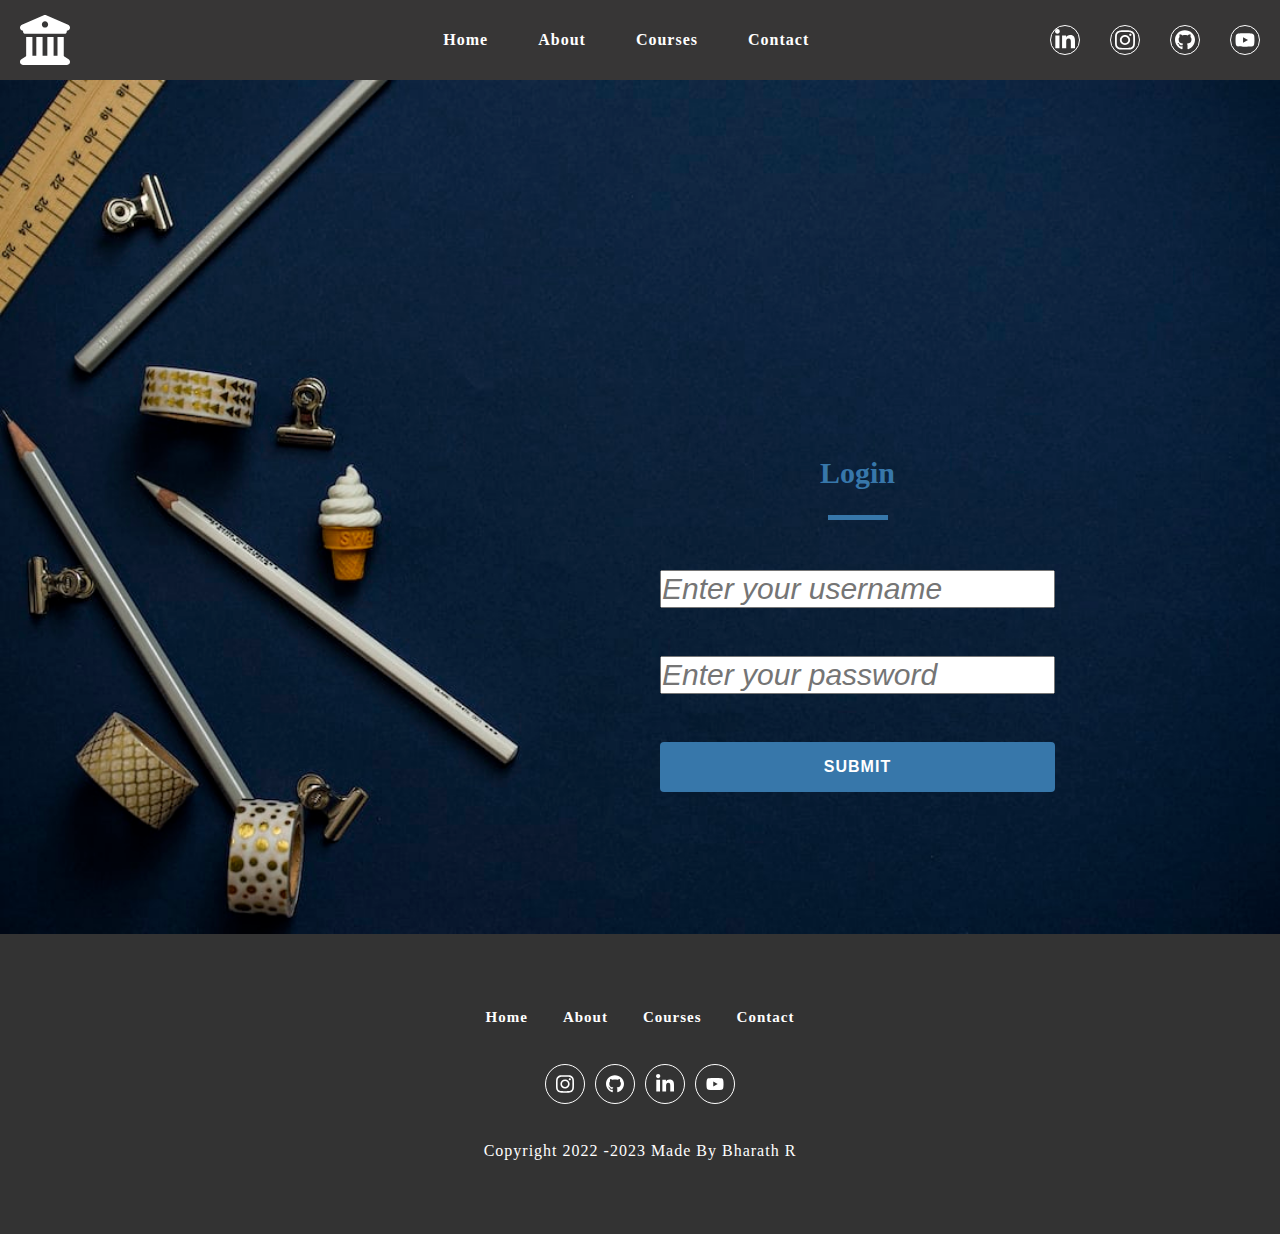
<file: login.html>
<!DOCTYPE html>
<html lang="en">
  <head>
    <meta charset="UTF-8" />
    <meta http-equiv="X-UA-Compatible" content="IE=edge" />
    <meta name="viewport" content="width=device-width, initial-scale=1.0" />
    <title>ATRIA INSTITUTE TECHNOLGY</title>
    <link rel="shortcut icon" href="./assets/atrialogo.jpeg" type="image/x-icon">
    <link rel="stylesheet" href="./css/style.css">
    <link rel="stylesheet" href="./css/common.css">
    <link rel="stylesheet" href="./css/navbar.css">
    <link rel="stylesheet" href="./css/sidebar.css">
    <link rel="stylesheet" href="./css/footer.css">
    <link rel="stylesheet" href="./css/home.css">
  </head>
  <body>
    <! ---nav section start--- !>
    <nav class="nav-container">
      <div class="nav-center wrapper">
        <div class="logo-section">
            <a href="./index.html">
              <img src="./icons/university.svg" alt="university logo" class="logo"/>
            </a>
        </div>

        <div class="Hamburger">
            <img src="./icons/bars.svg" alt="sidebar open button">
        </div>

        <div class="nav-links-main">
          <ul class="nav-links">
            <li><a href="./" class="nav-link">Home</a></li>
            <li><a href="./about.html" class="nav-link">About</a></li>
            <li><a href="./courses.html" class="nav-link">Courses</a></li>
            <li><a href="./contact.html" class="nav-link">contact</a></li>
          </ul>
        </div>

        <div class="nav-social-links-main">
          <ul class="nav-social-links">
            <li class="nav-social-link">
              <a href="#">
                <img src="./icons/linkedin.svg" alt="Linkedin">
              </a>
            </li>
            <li class="nav-social-link">
              <a href="https://www.instagram.com/explore/locations/315937244/bangalore-india/atria-institute-of-technology/">
                <img src="./icons/instagram.svg" alt="Instagram">
              </a>
            </li>
            <li class="nav-social-link">
              <a href="#">
                <img src="./icons/github.svg" alt="Github">
              </a>
            </li>
            <li class="nav-social-link">
              <a href="https://www.youtube.com/@atriauniversity5420">
                <img src="./icons/youtube.svg" alt="Youtube">
              </a>
            </li>
          </ul>
        </div>
      </div>
    </nav>
    <! ---nav section ends--- !>
    
    <! ---side bar section start--- !>
    <aside class="sidebar-container">
      <div class="sidebar-center wrapper">
          <div class="side-header">
            <div class="logo-section">
              <a href="./">
                <img src="./icons/university.svg" alt="sidebar logo">
              </a>
            </div>
            <div class="close-button">
                <img src="./icons/close.svg" alt="">
            </div>
          </div>
          <div class="sidebar-content paddingTopMobile-fifty">
            <div class="sidebar-links-main">
              <ul class="sidebar-links">
                <li><a href="./" class="nav-link">Home</a></li>
                <li><a href="./about.html" class="nav-link">About</a></li>
                <li><a href="./courses.html" class="nav-link">courses</a></li>
                <li><a href="./contact.html" class="nav-link">contact</a></li>
              </ul>
            </div>
          </div>
      </div>

    </aside>
    <! ---side bar section ends !>

    <!-- login section start -->
    <div class="login-section-container">
        <div class="login-center">
            <div class="img-component">
                <img src="./assets/login.jpg" alt="Login Image">
            </div>
            <div class="login-component wrapper paddingBottomMobile-fifty">
                <div class="section-title paddingBottomDesktop-fifty paddingBottomDesktop-fifty paddingBottomMobile-thirty paddingTopMobile-thirty">
                    <h3 class="title">Login</h3>
                    <div class="underline"></div>
                </div>
                <div class="login-form-component">
                    <form class="login-form">
                        <input type="text" name="name" id="name" class="input" placeholder="Enter your username">
                        <input type="password" name="password" class="input" placeholder="Enter your password">
                        <button class="button-primary-dark button white">Submit</button>
                    </form>
                </div>
            </div>
            
        </div>
    </div>
    <!-- login section end -->

    <! ---footer section start--- !>
    <footer class="footer-container">
      <div class="footer-center wrapper">
        <div class="footer-links-main">
          <ul class="footer-links">
            <li><a href="./" class="footer-link">Home</a></li>
            <li><a href="./about.html" class="footer-link">About</a></li>
            <li><a href="./courses.html" class="footer-link">Courses</a></li>
            <li><a href="./contact.html" class="footer-link">Contact</a></li>
          </ul>
        </div>
        <div class="social-links-main">
          <ul class="social-links">
            <li class="social-link"><a href="https://www.instagram.com/explore/locations/315937244/bangalore-india/atria-institute-of-technology/"><img src="./icons/instagram.svg" alt="Inatagram"></a></li>
            <li class="social-link"><a href="#"><img src="./icons/github.svg" alt="Github"></a></li>
            <li class="social-link"><a href="#"><img src="./icons/linkedin.svg" alt="Linkedin"></a></li>
            <li class="social-link"><a href="https://www.youtube.com/@atriauniversity5420"><img src="./icons/youtube.svg" alt="Youtube"></a></li>
          </ul>
        </div>
        <div class="footer-copy-right">
          <p>
            copyright 2022 -<span class="copyright-date">2023</span>
             made by Bharath R
          </p>
        </div>
      </div>
    </footer>
    <! ---footer section ends---  !>

    <!-- scripts -->
    <script src="./js/app.js"></script>
  </body>
</file>
<file: css/style.css>
/* Global variable */
:root{
    --clr-primary: #3777aa;
    --clr-primary-level:#2282d3;
    --clr-white:#fff;
    --clr-white-light:#f0f0f0;
    --clr-shadow:#00000029;
    --clr-black:#333;
    --clr-black-30:#2220204d;
    --clr-black-80:#222020cc;
    --clr-black-90:#212020e6;
    --clr-pink-light:#fdf2f2;
    --clr-blue-light:#f2fdfb;
    --clr-brown-light:#720e72;

    --transition: all 0.3s linear;
    --box-shadow-light: 0px 3px 7px var(--clr-shadow);
    --box-shadow-dark: 0px 3px 7px var(--clr-black-30);
    --font-family: Arial, Helvetica, sans-serif;
    --radius: 4px;
}
/* Global Styles */
*,
::after,
::before {
  margin: 0px;
  padding: 0px;
  box-sizing: border-box;
}
*:focus{
    outline-width:2px;
    outline-offset:1px;
    outline-color:var(--clr-primary);
}
body{
    color:var(--clr-black);
    background:var(--clr-white);
    font-size:var(--font-family);
    line-height:1.5;
}
ul{
    list-style-type:none;
}
a{
    text-decoration:none;
}
img{
    display:block;
}

/* Global clases */

.wrapper{
    max-width:1330px;
    margin-left:auto;
    margin-right:auto;
    padding-right:20px;
    padding-left:20px;
}
.section-title .title{
    font-size:30px;
    font-weight:bold;
    text-transform:capitalize;
    text-align:center;
    margin-bottom:20px;
    color:var(--clr-primary);
}
.section-title .underline,.login-heading .underline {
  width: 60px;
  height: 5px;
  background: var(--clr-primary);
  margin-left: auto;
  margin-right: auto;
}
.display-block {
    display: block !important;
  }
  .text-container {
    max-width: 1000px;
    margin-left: auto;
    margin-right: auto;
  }
  .text-center {
    text-align: center;
  }
  .text-left {
    text-align: left;
  }
  .text-right {
    text-align: right;
  }
.section-title.underline{
    width:60px;
    height:5px;
    background:var(--clr-primary);
    margin-left:auto;
    margin-right:auto;
}
@media screen and (max-width: 991px) {
    .full-width-mobile {
      width: 100%;
    }
  }
  @media screen and (min-width: 992px) {
    .full-width-desktop {
      width: 100%;
    }
  }
  .light-pink-background {
    background: var(--clr-pink-light);
  }
  .light-blue-background {
    background: var(--clr-blue-light);
  }
  .light-black-background{
    background:var(--clr-brown-light);
  }
.button-primary-dark,.button-primary-light{
    font-weight: bold;
    text-transform:uppercase;
    border:none;
    cursor:pointer;
    height:45px;
    transition: var(--transition);
    font-size: 16px;
    text-transform: uppercase;
    letter-spacing: 1px;
    padding-left: 20px;
    padding-right: 20px;
    min-width: 200px;
    display: inline-flex;
    justify-content: center;
    align-items: center;
    border-radius: var(--radius);
}
.button-primary-dark{
    background:var(--clr-primary);
    color:var(--clr-primary);
}
.button-primary-light{
    background: var(--clr-white);
    color: var(--clr-primary);
}
.button-primary-dark:hover {
    background: var(--clr-primary-light);
}
.button-primary-light:hover {
    background: var(--clr-white-light);
}
.primary-input,
.primary-textarea {
  height: 45px;
  font-size: 16px;
  line-height: 25px;
  padding-left: 15px;
  padding-right: 15px;
  border-radius: 2px;
  border: 1px solid var(--clr-shadow);
  background: var(--clr-white);
  letter-spacing: 1px;
  font-family: var(--font-family);
}
.primary-textarea {
  height: unset;
  padding-top: 15px;
  padding-bottom: 15px;
  resize: vertical;
}
@media screen and (min-width: 769px) {
    .button-primary-dark,
    .button-primary-light {
      height: 50px;
      min-width: 220px;
    }
    .primary-input {
        height: 50px;
}
}

/* hero page container */
.page-hero-container{
  width:100%;
}
.page-hero-container .hero-img-component{
  aspect-ratio: 375/220;
  overflow:hidden;
}
.page-hero-container .img-container,.page-hero-container img{
  width:100%;
  height:100%;
  object-fit:cover;
}
.page-hero-container .hero-box{
  width:100%;
  background:var(--clr-primary);
  min-height: 260px;
  display:flex;
  justify-content: center;
  align-items: center;
}
.page-hero-container .hero-content{
  display:flex;
  flex-direction: column;
  row-gap:30px;
}
.page-hero-container .heading{
  color:var(--clr-white);
  text-transform: capitalize;
  font-size: 25px;
  letter-spacing: 1px;
  
}
.page-hero-container .desc{
  font-weight: bold;
  font-size:20px;
  letter-spacing: 1px;
  color:var(--clr-white);
  text-transform: capitalize;
}

@keyframes bounceAnimation {
  0% {
    transform: scale(0.8);
  }
  100% {
    transform: scale(1.02);
  }
}
.white{
  color:var(--clr-white);
}
.white:hover{
  background:var(--clr-primary);
}

/* login section style */
.login-container .login-center{
  display:flex;
  justify-content: center;
  align-items: center;
}
.login-container .login-title{
  font-size: 30px;
  color: var(--clr-primary);
}
.login-container .login-link{
  display:flex;
  justify-content: center;
  align-items: center;
}
.login-container .login-link:hover{
  transition:var(--transition);
  transform:translateY(4px) scale(1.002);
}
.login-container .login-center{
  display:flex;
  flex-direction: column;
}

/* login section style */
.login-section-container .img-component img{
  width:100%;
  height:100%;
 position:relative;
}
.login-section-container .login-form{
  display:flex;
  flex-direction: column;
  row-gap: 3em;
}
.login-section-container .img-component{
  display:none;
}
.login-section-container .input{
  font-size:30px;
  font-style:italic; 
 }
 .login-section-container .button:hover{
  transform: translateY(3px) scale(1.002);
}
 @media screen and (max-width:992px){
  .login-section-container{
    background:var(--clr-pink-light);
  }
  .login-section-container .input{
    width:75%;
    justify-content: center;
    align-items: center;
    margin-left:10%;
    margin-right:10%;
  }
  .login-section-container .button{
    width:60%;
    display:flex;
    justify-content: center;
    align-items: center;
    margin-left: 20%;
  }
 }

@media  screen and (min-width:992px) {
  .login-section-container .img-component{
    display:flex;
  }
  .login-section-container .login-component{
    position:absolute;
    top:50%;
    left:50%;
  }
  
  .login-section-container .input{
   font-size:30px;
   font-style:italic; 
  } 
}


@media screen and (min-width:992px) {
  .home-button{
    width:60%;
    position: absolute;
    bottom:25%;
    left:38%;
  }
}
.home-button{
  position: absolute;
  width: 60%;
  left:38%;
}
</file>
<file: css/common.css>
/* home-page-hero-container */
.page-hero-container {
  width: 100%;
}
.page-hero-container .hero-img-component {
  aspect-ratio: 375/220;
  overflow: hidden;
}
.page-hero-container .img-container,
.page-hero-container img {
  width: 100%;
  height: 100%;
  object-fit: cover;
}
.page-hero-container .hero-box {
  width: 100%;
  background: var(--clr-primary);
  min-height: 250px;
  display: flex;
  justify-content: center;
  align-items: center;
}
.page-hero-container .hero-content {
  display: flex;
  flex-direction: column;
  row-gap: 30px;
}
.page-hero-container .heading {
  color: var(--clr-white);
  font-size: 24px;
  letter-spacing: 1px;
}
.page-hero-container .desc {
  color: var(--clr-white);
  font-size: 16px;
  font-weight: bold;
  letter-spacing: 1px;
}
.page-hero-container .small-heading {
  font-size: 18px;
  letter-spacing: 1px;
  text-transform: uppercase;
  color: var(--clr-white);
}
@media screen and (min-width: 992px) {
  .page-hero-container {
    position: relative;
  }
  .page-hero-container .hero-img-component {
    aspect-ratio: 1920/700;
    position: relative;
  }
  .home-page.page-hero-container .hero-img-component {
    aspect-ratio: 1920/1080;
    position: relative;
  }
  .page-hero-container .heading {
    font-size: 64px;
  }
  .page-hero-container .hero-img-component::before {
    position: absolute;
    content: "";
    width: 100%;
    height: 100%;
    top: 0;
    left: 0;
    background: var(--clr-black-80);
  }
  .page-hero-container .hero-box {
    position: absolute;
    background: transparent;
    top: 50%;
    left: 50%;
    transform: translate(-50%, -50%);
  }
  .page-hero-container .small-heading {
    font-size: 34px;
  }
  .page-hero-container .home-button {
    animation: bounceAnimation linear 3s infinite alternate;
  }
}

/* padding classes */
@media screen and (max-width: 991px) {
  .paddingTopMobile-ten {
    padding-top: 10px !important;
  }
  .paddingTopMobile-twenty {
    padding-top: 20px !important;
  }
  .paddingTopMobile-thirty {
    padding-top: 30px !important;
  }
  .paddingTopMobile-forty {
    padding-top: 40px !important;
  }
  .paddingTopMobile-fifty {
    padding-top: 50px !important;
  }
  .paddingBottomMobile-ten {
    padding-bottom: 10px !important;
  }
  .paddingBottomMobile-twenty {
    padding-bottom: 20px !important;
  }
  .paddingBottomMobile-thirty {
    padding-bottom: 30px !important;
  }
  .paddingBottomMobile-forty {
    padding-bottom: 40px !important;
  }
  .paddingBottomMobile-fifty {
    padding-bottom: 50px !important;
  }
}
@media screen and (min-width: 992px) {
  .paddingTopDesktop-ten {
    padding-top: 10px !important;
  }
  .paddingTopDesktop-twenty {
    padding-top: 20px !important;
  }
  .paddingTopDesktop-thirty {
    padding-top: 30px !important;
  }
  .paddingTopDesktop-forty {
    padding-top: 40px !important;
  }
  .paddingTopDesktop-fifty {
    padding-top: 50px !important;
  }
  .paddingTopDesktop-sixty {
    padding-top: 60px !important;
  }
  .paddingTopDesktop-seventy {
    padding-top: 70px !important;
  }
  .paddingTopDesktop-eighty {
    padding-top: 80px !important;
  }
  .paddingTopDesktop-ninety {
    padding-top: 90px !important;
  }
  .paddingTopDesktop-hundred {
    padding-top: 100px !important;
  }
  .paddingBottomDesktop-ten {
    padding-bottom: 10px !important;
  }
  .paddingBottomDesktop-twenty {
    padding-bottom: 20px !important;
  }
  .paddingBottomDesktop-thirty {
    padding-bottom: 30px !important;
  }
  .paddingBottomDesktop-forty {
    padding-bottom: 40px !important;
  }
  .paddingBottomDesktop-fifty {
    padding-bottom: 50px !important;
  }
  .paddingBottomDesktop-sixty {
    padding-bottom: 60px !important;
  }
  .paddingBottomDesktop-seventy {
    padding-bottom: 70px !important;
  }
  .paddingBottomDesktop-eighty {
    padding-bottom: 80px !important;
  }
  .paddingBottomDesktop-ninety {
    padding-bottom: 90px !important;
  }
  .paddingBottomDesktop-hundred {
    padding-bottom: 100px !important;
  }
  .paddingBottomDesktop-thousand{
    padding-bottom:80em;
  }
}

/* contact promotion */

.contact-promotion{
  width:100%;
}
.contact-promotion .contact-promo-img{
position:relative;
aspect-ratio: 355/400;
overflow:hidden;
border-radius: var(--radius);
}
.contact-promotion .contact-promo-img::before{
  content:"";
  position:absolute;
  content:"";
  width:100%;
  height:100%;
  top:0;
  left:0;
  background:var(--clr-black-80);
}
.contact-promotion .contact-promo-img img{
  width:100%;
  height:100%;
  object-fit:cover;
}
.contact-promotion .contact-info-container{
  position:absolute;
  top:50%;
  left:50%;
  transform:translate(-50%,-50%);
  display:flex;
  flex-direction: column;
  row-gap: 30px;
}
.contact-promotion .contact-heading{
  color:var(--clr-white);
  letter-spacing: 1px;
  text-transform: capitalize;
}
@media  screen and (min-width:992px) {
  .contact-promotion .contact-promo-img{
    aspect-ratio: 1259/437;
  }
  .contact-promotion .heading{
    font-size:40px;
  } 
}

/* featured courses */
.single-course{
  width:100%;
  background:var(--clr-white);
  height:100%;
  box-shadow: var(--box-shadow-light);
  border-radius:var(--radius);
  transition:var(--transition);
}
.single-course .img-container{
  aspect-ratio:355/250;
  overflow:hidden;
}
.single-course:hover{
  transform: translateY(-2px) scale(1.05);
  box-shadow: var(--box-shadow-dark);
  transition:var(--transition);
}
.single-course .img-container img{
  width:100%;
  height:100%;
  object-fit:cover;
  border-top-left-radius: var(--radius);
  border-top-right-radius: var(--radius);
}
.single-course .course-title p{
  font-size:25px;
  text-transform: capitalize;
  text-align: center;
  font-weight: bold;
  color:var(--clr-primary);
  padding-left:10px;
  padding-right:10px;
  margin:30px;
}
@media screen and (min-width:992px){
  .single-course .img-container{
    aspect-ratio: 396/300;
  }
  .single-course:hover .img-container img{
    transform:scale(1.05) rotateZ(2deg);
  }
}


/* layout class */
.three-column-layout{
  display:grid;
  grid-template-columns: 1fr;
  gap:30px
}
@media screen and (min-width:720px){
  .three-column-layout{
    grid-template-columns: 1fr 1fr;
  }
}
@media screen and (min-width:990px){
  .three-column-layout{
    grid-template-columns: 1fr 1fr 1fr;
  }
}
</file>
<file: css/navbar.css>
/* navbar style */
.nav-container{
    background:var(--clr-black-90);
    width:100%;
    min-height:50px;
    display:flex;
    justify-content: center;
    align-items:center;
    top:-70px;
}
.nav-container.sticky-nav{
  position:fixed;
  top:0;
  left:0;
  z-index:9;
  transition:var(--transition);
}
.nav-center{
  width:100%;
  display:grid;
  grid-template-columns: repeat(2,1fr);
  align-items:center;
  justify-content:center;
}
.nav-container .logo-section{
    width:30px;
}
.nav-container .Hamburger{
    width:30px;
    justify-self:flex-end;
}
.nav-container .nav-social-link{
    width:40px;
}
.nav-links-main{
  display:none;
}
.nav-social-links-main{
  display:none;
}
.nav-container .nav-link.active{
  background-color:var(--clr-white);
  color:var(--clr-black);
}
@media screen and (min-width:900px) {
  .nav-container .Hamburger{
    display:none;
  }
  .nav-center{
    grid-template-columns: repeat(3,1fr);
  }
  .nav-container{
    min-height:80px;
  }
  .nav-container .logo-section{
    width:50px;
    cursor:pointer;
  }
  .nav-container .nav-links-main{
    display:flex;
  }
  .nav-container .nav-social-links-main{
    display:flex;
    justify-self: flex-end;
  }
  .nav-container .nav-links{
    display:flex;
    column-gap:30px;
  }
  .nav-container .nav-link{
    color:var(--clr-white);
    font-size:16px;
    text-transform: capitalize;
    font-weight:bold;
    letter-spacing: 1px;
    padding:5px 10px;
    transition:var(--transition);
  }
  .nav-container .nav-link:hover {
    background:var(--clr-white);
    color:var(--clr-black);
    transition:var(--transition);
  }
  .nav-container .nav-social-links{
    display:flex;
    column-gap:30px;
    color:var(--clr-white);
    justify-content: center;
    align-items:center;
  }
  .nav-container .nav-social-link{
    width:30px;
    height:30px;
    border:1px solid var(--clr-white);
    border-radius: 50%;
    display:flex;
    justify-content: center;
    align-items:center;
  }
  .nav-container .nav-social-link:hover{
    transition:var(--transition);
    transform:translateY(-8px);
  }
  .nav-container .nav-social-link img{
    width:20px;
  }
  
}
</file>
<file: css/sidebar.css>
/* sidebar-styles */
.sidebar-container{
    background:var(--clr-black);
    width:100%;
    height:100vh;
    position:fixed;
    top:0;
    left:-100%;
    transition:var(--transition);
    opacity: 1;
    z-index:10;
  }
  .show-sidebar{
    left:0;
    opacity: 1;
  }
  .sidebar-container .logo-section{
    width:30px;
  }
  .sidebar-container .close-button{
    width:25px;
  }
  .sidebar-container .side-header{
    display:flex;
    justify-content:space-between;
    align-items:center;
    min-height: 50px;
  }
  .sidebar-container .sidebar-content{
    width:100%;
    height:100%;
    display:flex;
    justify-content: center;
  }
  .sidebar-container .sidebar-links{
    display:flex;
    flex-direction:column;
    row-gap:30px;
    align-items: center;
  }
  .sidebar-container .sidebar-links .nav-link{
    color:var(--clr-white);
    font-size:15px;
    text-transform: capitalize;
    letter-spacing: 1px;
    padding:5px 10px;
    border-radius:var(--radius);
    font-weight: bold;
  }
  .sidebar-container .nav-link.active{
    background:var(--clr-white);
    color:var(--clr-black);
  }
</file>
<file: css/footer.css>
/* footer style */
.footer-container{
    width:100%;
    min-height:300px;
    position:relative;
    background:url(./../assets/footer-img.jpeg) no-repeat center/cover ;
    /*background-repeat: no-repeat;
    background-size:cover;
    background-position:center;*/
    z-index:1;
    display:flex;
    justify-content: center;
    align-items: center;
  }
  .footer-container::before{
    content:"";
    width:100%;
    height:100%;
    position:absolute;
    top:0;
    left:0;
    background:var(--clr-black);
    z-index:-1;
  }
  .footer-container .social-link{
    width:40px;
  }
  .footer-copy-right p{
    color:var(--clr-white);
    font-size:16px;
    letter-spacing:1px;
    line-height: 24px;
    text-transform:capitalize;
    text-align: center;
  }
  .footer-container .footer-center{
    display:flex;
    flex-direction:column;
    row-gap: 35px;
  }
  .footer-container .footer-links{
    display:flex;
    justify-content: center;
    flex-direction: row;
    column-gap: 35px;
  }
  .footer-container .footer-link{
    font-size:15px;
    color:var(--clr-white);
    text-transform: capitalize;
    font-weight: bold;
    letter-spacing: 1px;
  }
  .footer-container .social-links{
  display:flex;
  justify-content: center;
  align-items:center;
  column-gap: 10px;
  }
  .footer-container .social-link{
    width:40px;
    height:40px;
    border:1px solid var(--clr-white);
    border-radius:50%;
    display:flex;
    justify-content: center;
    align-items: center;
    transition:var(--transition);
  }
  .footer-container .social-link img{
    width:18px;
  }
  .footer-container .social-link:hover{
  transform:translateY(-10px);
  }
  .footer-container .footer-link.active, .footer-container .footer-link:hover{
    text-decoration: underline;
  }
</file>
<file: css/home.css>
/* our-campus section style */
.each-campus{
    width:100%;
    height:100%;
    border-radius: var(--radius);
    background:var(--clr-white);
    box-shadow: var(--box-shadow-light);
    transition:var(--transition);
  }
  .each-campus:hover{
    box-shadow: var(--box-shadow-dark);
    transform:translateY(2px); scale:1.002;
  }
  .each-campus .img-container{
    aspect-ratio: 355/250;
    position: relative;
  }
  .each-campus .img-container .share-icon-campus{
    width:50px;
    height:50px;
    position:absolute;
    left:50%;
    bottom:0%;
    transform:translate(-50%,50%);
    border-radius: 50%;
    background:var(--clr-white);
    display:flex;
    justify-content: center;
    align-self: center;
    padding:10px;
    transition: var(--transition);
    border:7px solid var(--clr-pink-light);
  }
  .each-campus .img-container .share-icon-campus:hover{
    border-color: var(--clr-blue-light);
    background:var(--clr-pink-light);
  }
  .each-campus .img-container img{
    width:100%;
    height:100%;
    object-fit: cover;
    border-top-left-radius: var(--radius);
    border-top-right-radius: var(--radius);
  }
  .each-campus .campus-info{
    margin-top:50px;
    margin-bottom: 30px;
    padding-left: 10px;
    padding-right: 10px;
  }
  .each-campus .campus-info .campus-title{
    font-size: 22px;
    text-transform: capitalize;
    color:var(--clr-primary);
    letter-spacing: 1px;
  }
  .each-campus .campus-info .desc{
  font-size: 16px;
  letter-spacing: 1px;
  margin-top:25px;
  margin-bottom:25px;
  display:-webkit-box;
  -webkit-line-clamp: 3;
  -webkit-box-orient: vertical;
  overflow:hidden;
  }
  .each-campus .campus-info .address{
    font-size:16px;
    letter-spacing: 1px;
    text-transform: capitalize;
    color:var(--clr-primary);
  }
  @media screen and(min-width:990px) {
    .each-campus .img-container{
      aspect-ratio: 396/250;
    }
  }
  /* our facilities style */
.each-facility{
  width:100%;
  background:var(--clr-white);
  box-shadow: var(--box-shadow-light);
  transition:var(--transition);
  border-radius:var(--radius);
}
.each-facility:hover{
  transform: translateY(2px) scale(1.002);
  box-shadow: var(--box-shadow-dark);
}
.each-facility .img-container{
  aspect-ratio: 350/250;
  overflow: hidden;
}
.each-facility .img-container img{
  width:100%;
  height:100%;
  object-fit: cover;
  border-top-left-radius: var(--radius);
  border-top-right-radius: var(--radius);
}
.each-facility .facility-info .facility-title{
  text-transform: capitalize;
  font-size:22px;
  color:var(--clr-primary);
  letter-spacing: 1px;
}
.each-facility .facility-info .desc{
  font-size:16px;
  letter-spacing: 1px;
  font-weight: bold;
  padding-left:10px;
  padding-right: 10px;
  margin-top:10px;
  display:-webkit-box;
  -webkit-line-clamp: 2;
  -webkit-box-orient: vertical;
  overflow: hidden;
}
</file>
<file: css/single-featured.css>
/* single featured component style */
.single-featured-container{
    width:100%;
  }
  .single-featured-container .single-featured-image{
    width:100%;
    aspect-ratio: 355/300;
    overflow:hidden;
    border-radius: var(--radius);
  }
  .single-featured-container .single-featured-image img{
    width:100%;
    height:100%;
    object-fit: cover;
  }
  .single-featured-container .about-info{
    display:flex;
    flex-direction: column;
    row-gap: 30px;
  }
  .single-featured-container .about-info p{
    font-size:16px;
    letter-spacing: 1px;
  }
  .single-featured-container .contact-us-form{
    display:flex;
    flex-direction: column;
    row-gap: 30px;
    align-items: flex-start;
  }
  @media screen and (min-width:990px){
    .single-featured{
      display:flex;
      justify-content: space-between;
      column-gap: 40px;
      align-items: center;
    }
    .single-featured-image, .single-featured-text-component{
      flex:0 0 calc(50% - 30px);
    }
    .single-featured-container.reverse-content .single-featured{
      flex-direction: row-reverse;
    }
    .single-featured-container .single-featured-image{
      aspect-ratio: 625/550;
    }
}
</file>
